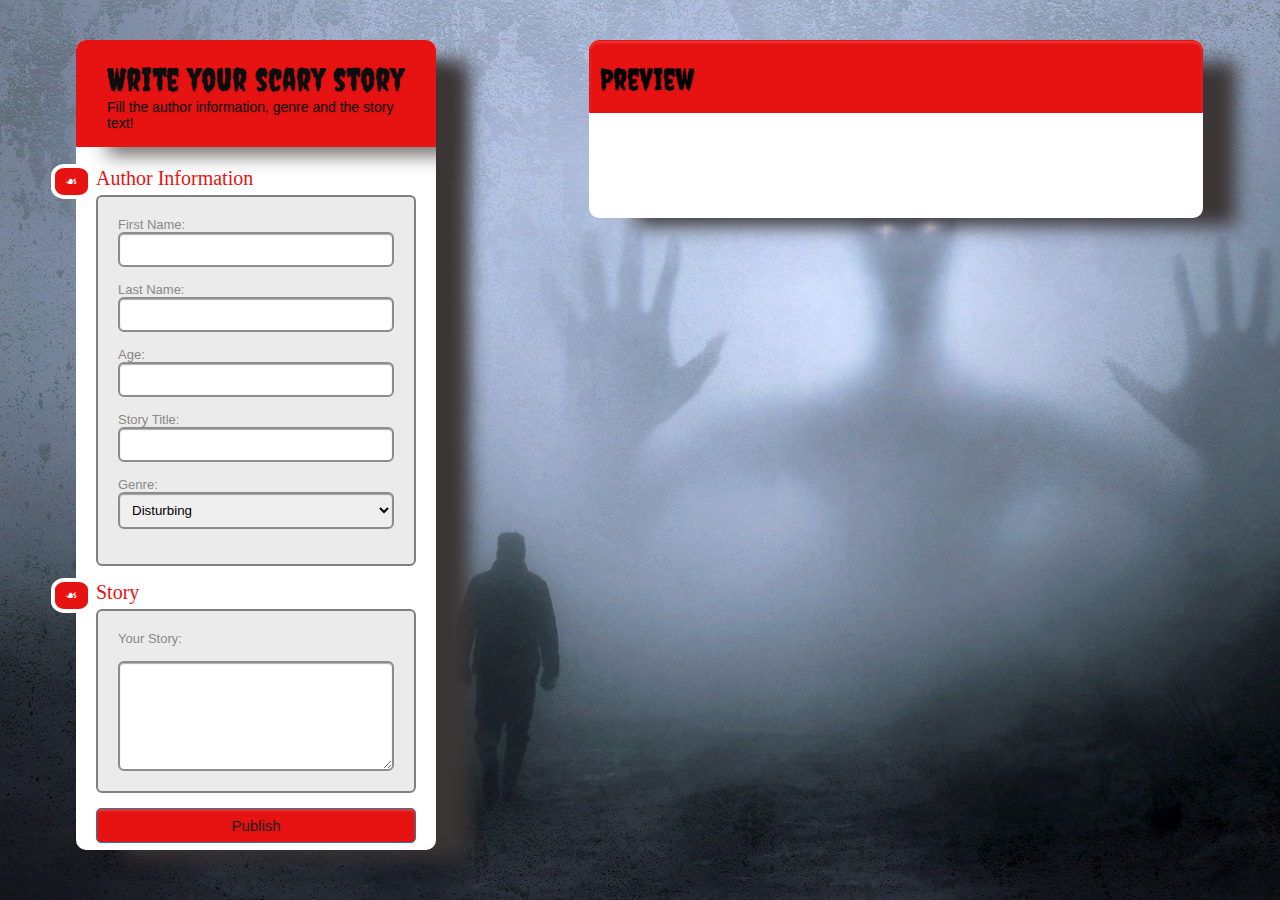
<file: Exam Preparation I/02.Scary Story/index.html>
<!DOCTYPE html>
<html lang="en">

<head>
    <meta charset="UTF-8"/>
    <meta http-equiv="X-UA-Compatible" content="IE=edge"/>
    <meta name="viewport" content="width=device-width, initial-scale=1.0"/>
    <link rel="stylesheet" href="./style/css/styles.css"/>
    <link rel="preconnect" href="https://fonts.googleapis.com">
    <link rel="preconnect" href="https://fonts.gstatic.com" crossorigin>
    <link href="https://fonts.googleapis.com/css2?family=Creepster&display=swap" rel="stylesheet">

    <title>Scary Stories</title>
</head>

<body class="body">
<div id="main">
    <div class="form-wrapper">
        <h1>
            Write your scary story
            <span>Fill the author information, genre and the story text!</span>
        </h1>
        <form>
            <div class="section"><span>&#9753;</span>Author Information</div>
            <div class="inner-wrap">
                <label>First Name: <input type="text" id="first-name" name="field1"/></label>
                <label>Last Name: <input type="text" id="last-name" name="field2"/></label>
                <label>Age: <input type="number" id="age" name="field3"/></label>
                <label>Story Title:
                    <input type="text" id="story-title" name="field5"/>
                </label>
                <label>Genre:
                    <select name="field4" id="genre">
                        <option value="Disturbing">Disturbing</option>
                        <option value="Psychological">Psychological</option>
                        <option value="Killer">Killer</option>
                        <option value="Monsters">Monsters</option>
                        <option value="Paranormal">Paranormal</option>
                    </select>
                </label>

            </div>

            <div class="section"><span>&#9753;</span>Story</div>
            <div class="inner-wrap">
                <label for="story">Your Story:</label>
                <textarea id="story" name="story" rows="6" cols="50"></textarea>
            </div>
            <div class="button-section">
                <input type="button" id="form-btn" value="Publish"/>
            </div>
        </form>
    </div>
    <div id="side-wrapper">
        <ul id="preview-list">
            <h3>Preview</h3>
        </ul>
    </div>
</div>
<script src="app.js"></script>
</body>

</html>
</file>
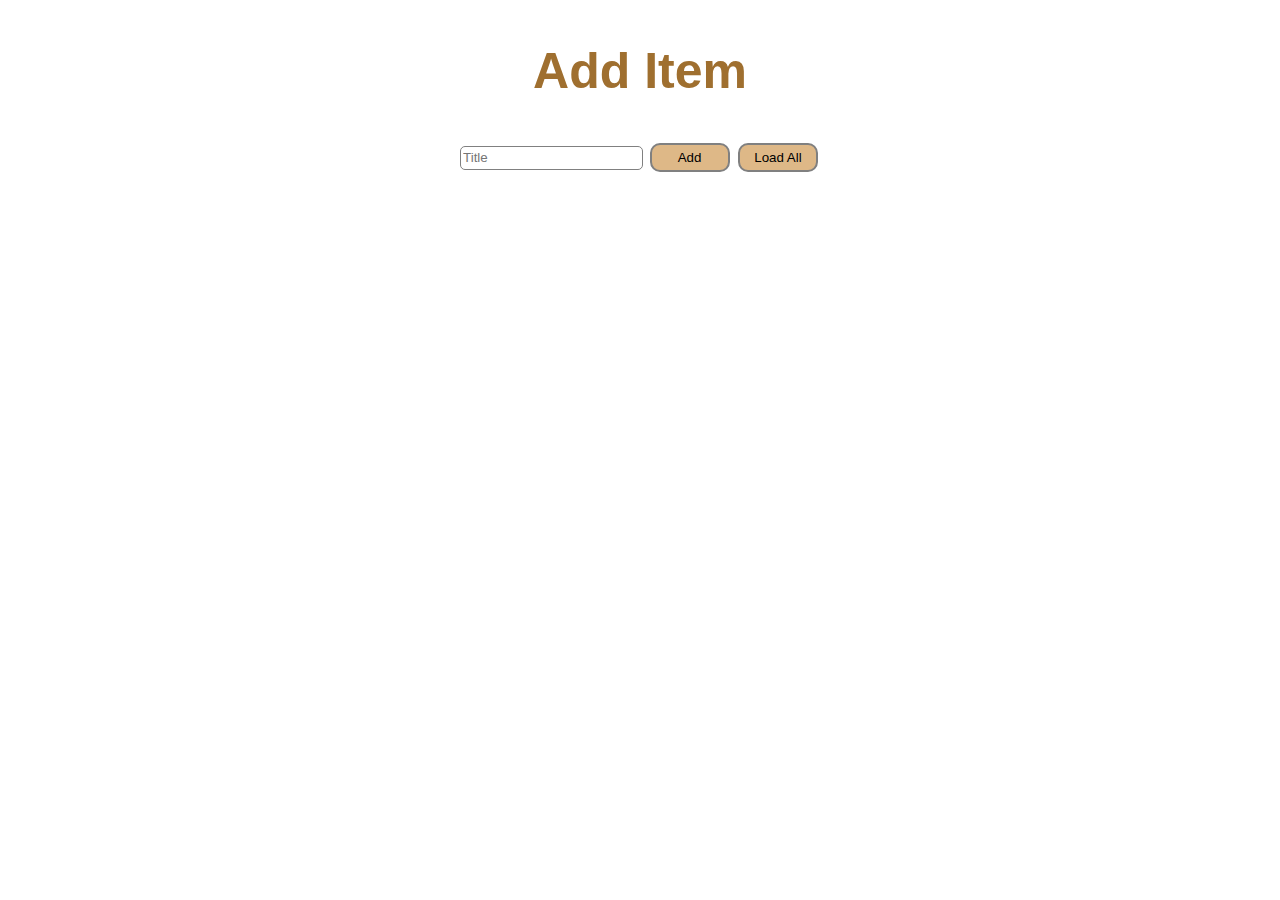
<file: Exam Preparation I/03.Todo List/index.html>
<!DOCTYPE html>
<html lang="en">
<head>
  <meta charset="UTF-8">
  <meta http-equiv="X-UA-Compatible" content="IE=edge">
  <meta name="viewport" content="width=device-width, initial-scale=1.0">
  <title>CRUD Todo</title>
  <link rel="stylesheet" href="./style.css">
</head>
<body>
  <div id="root">
    <form method="POST">
      <h2>Add Item</h2>
      <input  type="text" name="title" id="title" placeholder="Title" />
      <button id="add-button" type="submit">Add</button>
      <button id="load-button" type="submit">Load All</button>
    </form>

    <ul id="todo-list">  
    </ul>

  </div>
  <script src="./solve.js"></script> 
</body>
</html>
</file>
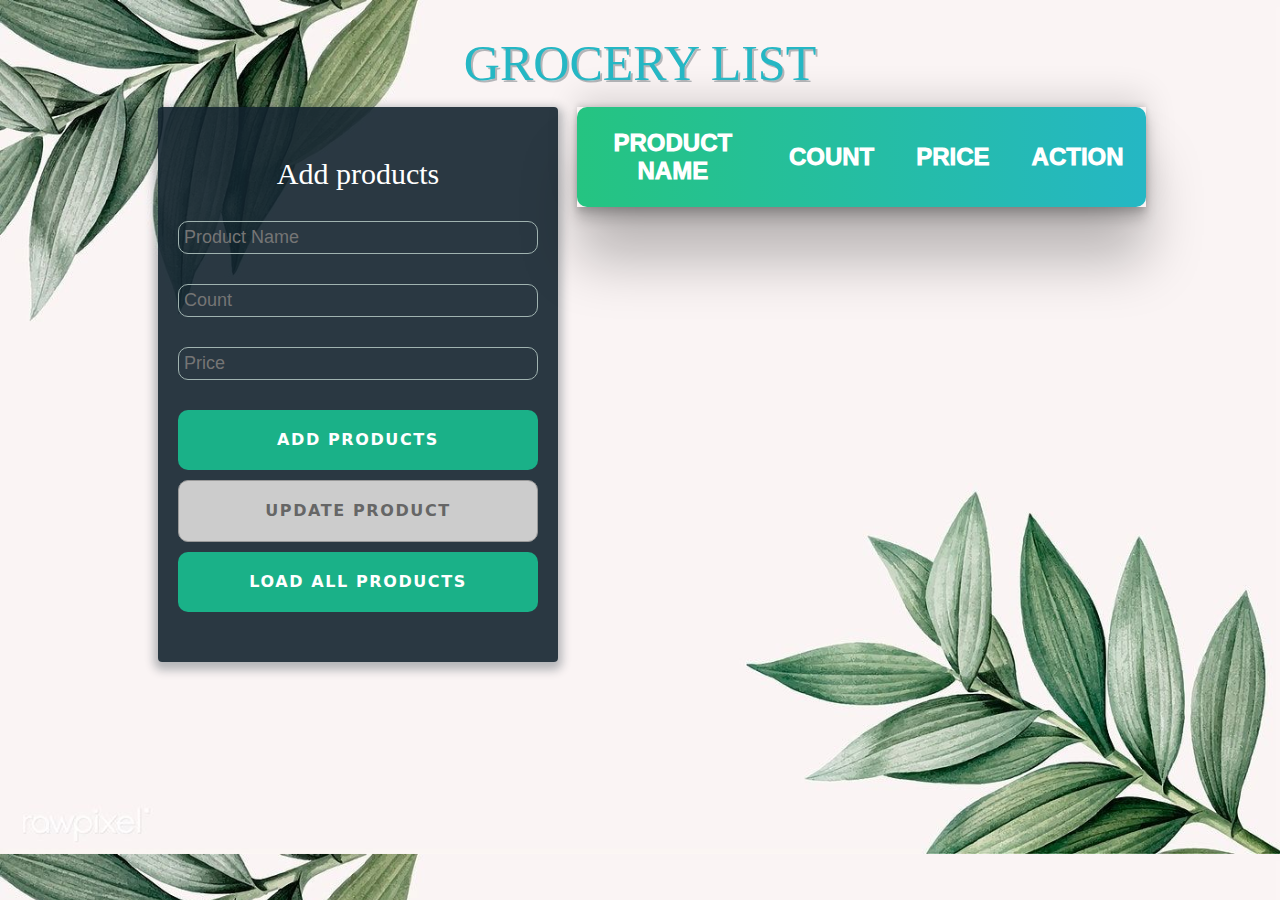
<file: Exam Preparation II/03.Grocery-List/index.html>
<!DOCTYPE html>
<html lang="en">

<head>
    <meta charset="UTF-8">
    <link rel="stylesheet" href="style.css">
    <title>Grocery Shop</title>
</head>

<body>
    <h1>Grocery List</h1>

    <section id="addForm">
        <div class="form">
            <div id="signup">
                <h2>Add products</h2>
                <form class="list">
                    <div class="product">
                        <label></label>
                        <input id="product" type="text" placeholder="Product Name">
                    </div>
                    <div class="count">
                        <label></label>
                        <input id="count" type="number" placeholder="Count">
                    </div>
                    <div class="price">
                        <label></label>
                        <input id="price" type="number" placeholder="Price">
                    </div>
                    <button id="add-product" type="submit" class="button button-block" type="button">Add Products</button>
                    <button id="update-product" class="button button-block" type="button" disabled >Update Product</button>
                    <button id="load-product" class="button button-block">Load All Products</button>
                </form>
            </div>
    </section>

    <section id="table">
        <div class="tbl-header">
            <table>
                <thead>
                    <tr>
                        <th>Product Name</th>
                        <th>Count</th>
                        <th>Price</th>
                        <th>Action</th>
                    </tr>
                </thead>
            </table>
        </div>

        <div class="tbl-content">
            <table>
                <tbody id="tbody">
                    <!-- <tr>
                        <td class="name">Milk</td>
                        <td class="count-product">4</td>
                        <td class="product-price">2</td>
                        <td class="btn"><button class="update">Update</button> <button class="delete">Delete</button></td>
                    </tr> -->
                </tbody>
            </table>
        </div>
    </section>

    <script src="app.js"></script>
</body>

</html>
</file>
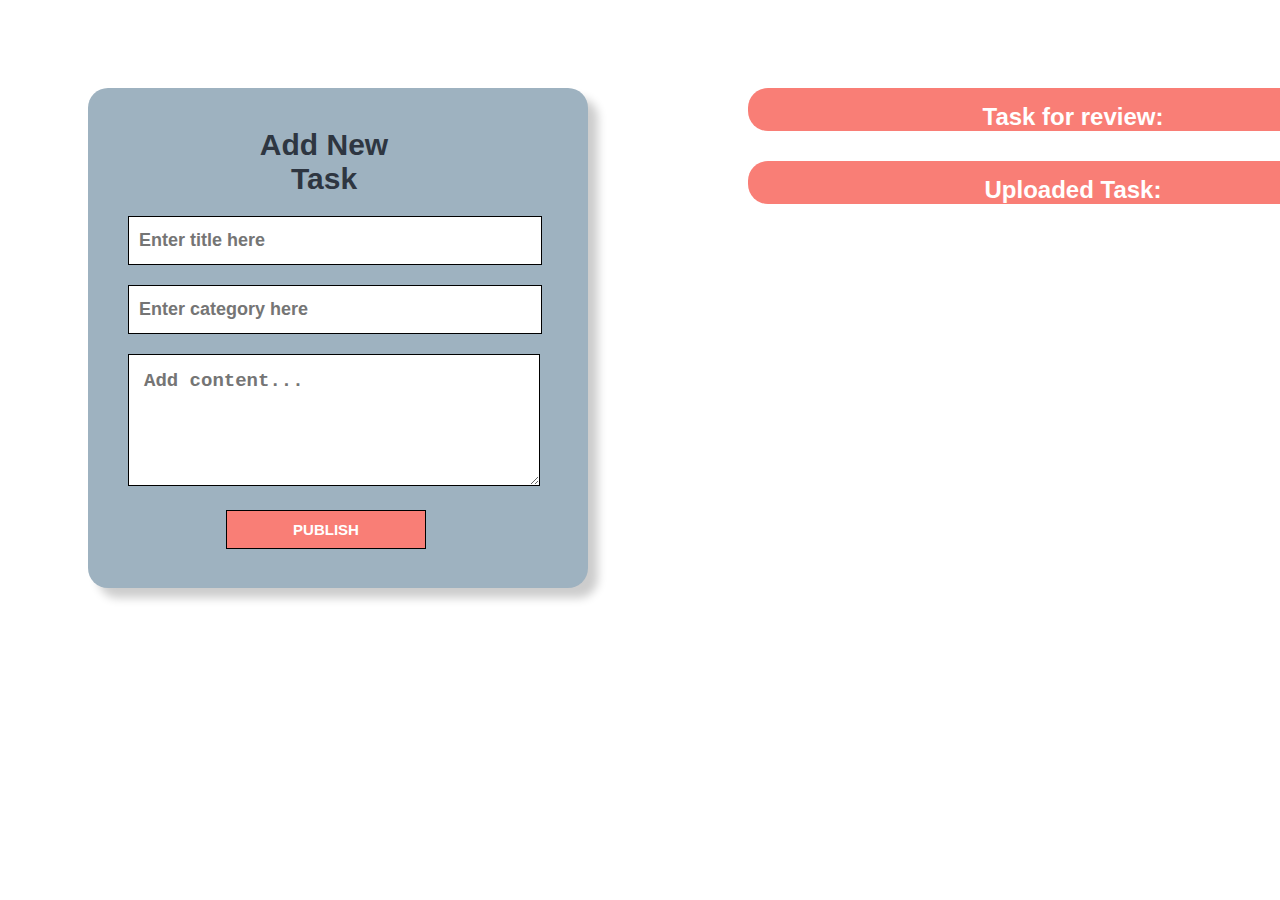
<file: Exam Retake 20 April 2023/02. Post Task/index.html>
<!DOCTYPE html>
<html lang="en">

<head>
  <meta charset="UTF-8" />
  <meta http-equiv="X-UA-Compatible" content="IE=edge" />
  <meta name="viewport" content="width=device-width, initial-scale=1.0" />
  <link rel="stylesheet" href="./css/styles.css" />
  <title>Task Posts</title>
</head>

<body>

  <body>
    <div id="main-container">
      <div id="left-container">

        <div id="newPost" class="container">

          <form class="newPostContent">
            <h1>Add New Task</h1>
            <input type="text" placeholder="Enter title here" id="task-title" />

            <input type="text" placeholder="Enter category here" id="task-category" />

            <textarea placeholder="Add content..." id="task-content"></textarea>

            <button type="button" id="publish-btn">Publish</button>
          </form>
        </div>
      </div>

      <div id="middle-container">

        <div id="relatedPosts" class="container">

          <div class="bar title-bar">
            <h2>Task for review:</h2>
          </div>


          <ul id="review-list">

          </ul>

        </div>
        <div id="published-container">
          <div class="container">
            <div class="bar title-bar">
              <h2>Uploaded Task:</h2>
            </div>

            <ul id="published-list">

            </ul>
          </div>
        </div>
        <script src="./app.js"></script>
  </body>

</html>
</file>
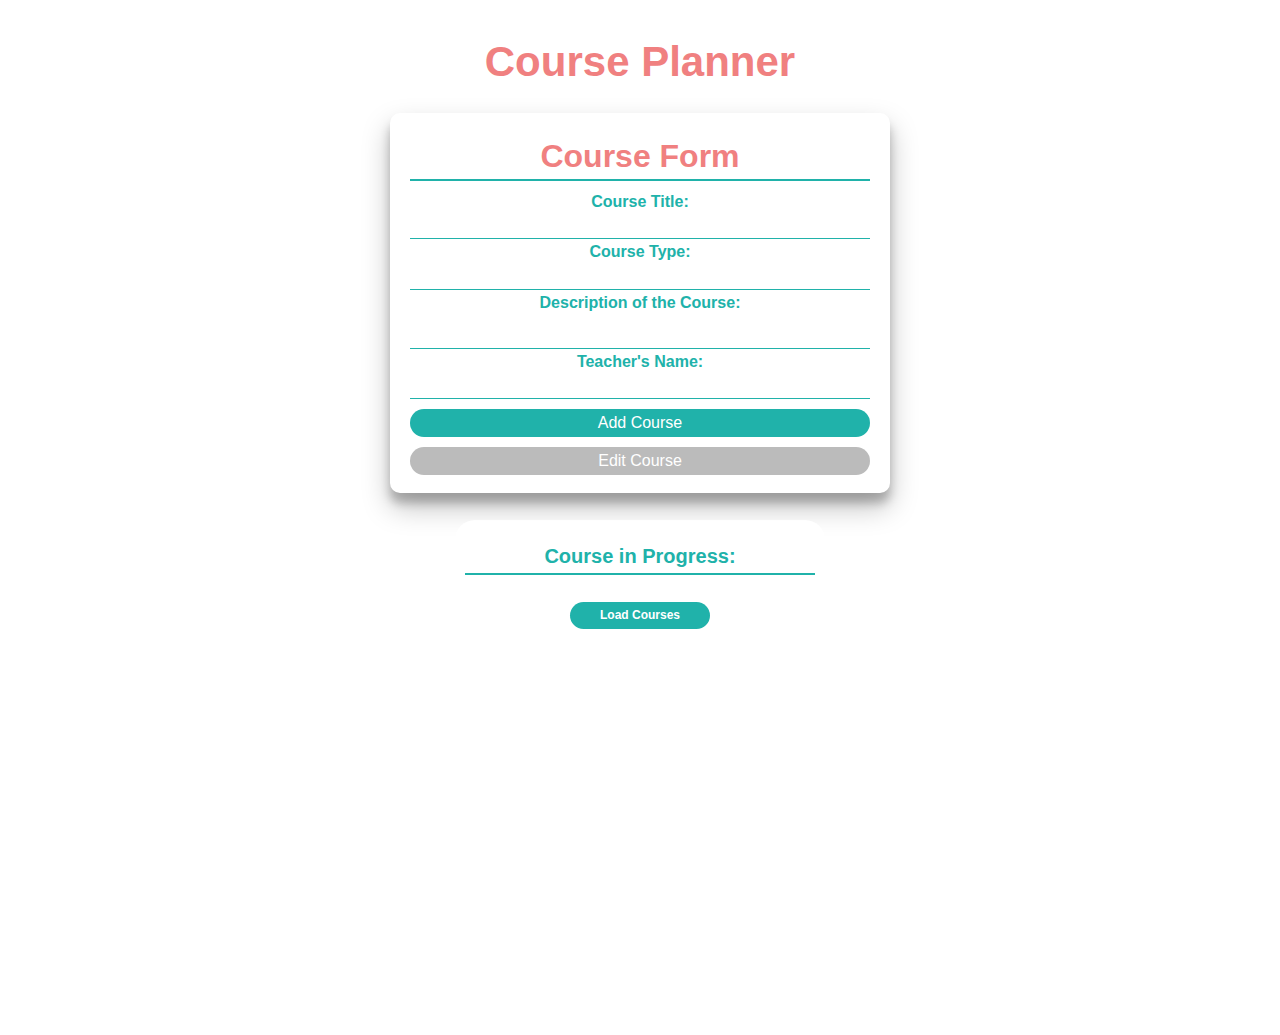
<file: Exam Retake 20 April 2023/03. Course Planner/index.html>
<!DOCTYPE html>
<html lang="en">

<head>
    <meta charset="UTF-8">
    <meta http-equiv="X-UA-Compatible" content="IE=edge">
    <meta name="viewport" content="width=device-width, initial-scale=1.0">
    <title>Course Planner</title>
    <link rel="stylesheet" href="./style/css/style.css">
</head>

<body>
    <main>

        <h1>Course Planner</h1>
        <section id="main-container">
            <div id="form">
                <h1>Course Form</h1>
                <form action="#">
                    <label for="course-name">Course Title:</label>
                    <input type="text" id="course-name" name="course-name">

                    <label for="course-type">Course Type:</label>
                    <input type="text" id="course-type" name="course-type">

                    <label for="description">Description of the Course:</label>
                    <textarea id="description" cols="20"></textarea>

                    <label for="teacher-name">Teacher's Name:</label>
                    <input type="text" id="teacher-name" name="teacher-name">

                    <button id="add-course">Add Course</button>
                    <button id="edit-course" disabled>Edit Course</button>
                </form>
            </div>
        </section>

        <div id="wrapper">

            <section id="progress-course">
                <h2>Course in Progress:</h2>
                <button id="load-course">Load Courses</button>
                <div id="list">
                    <!-- <div class="container">
                        <h2>JS Back-End</h2>
                        <h3>John Brown</h3>
                        <h3>Long</h3>
                        <h4>JS Back-end responsible for managing the interchange of data between the server
                            and the users</h4>
                        <button class="edit-btn">Edit Course</button>
                        <button class="finish-btn">Finish Course</button>
                    </div> -->
                </div>

            </section>
        </div>

    </main>
    <script src="app.js"></script>
</body>

</html>
</file>
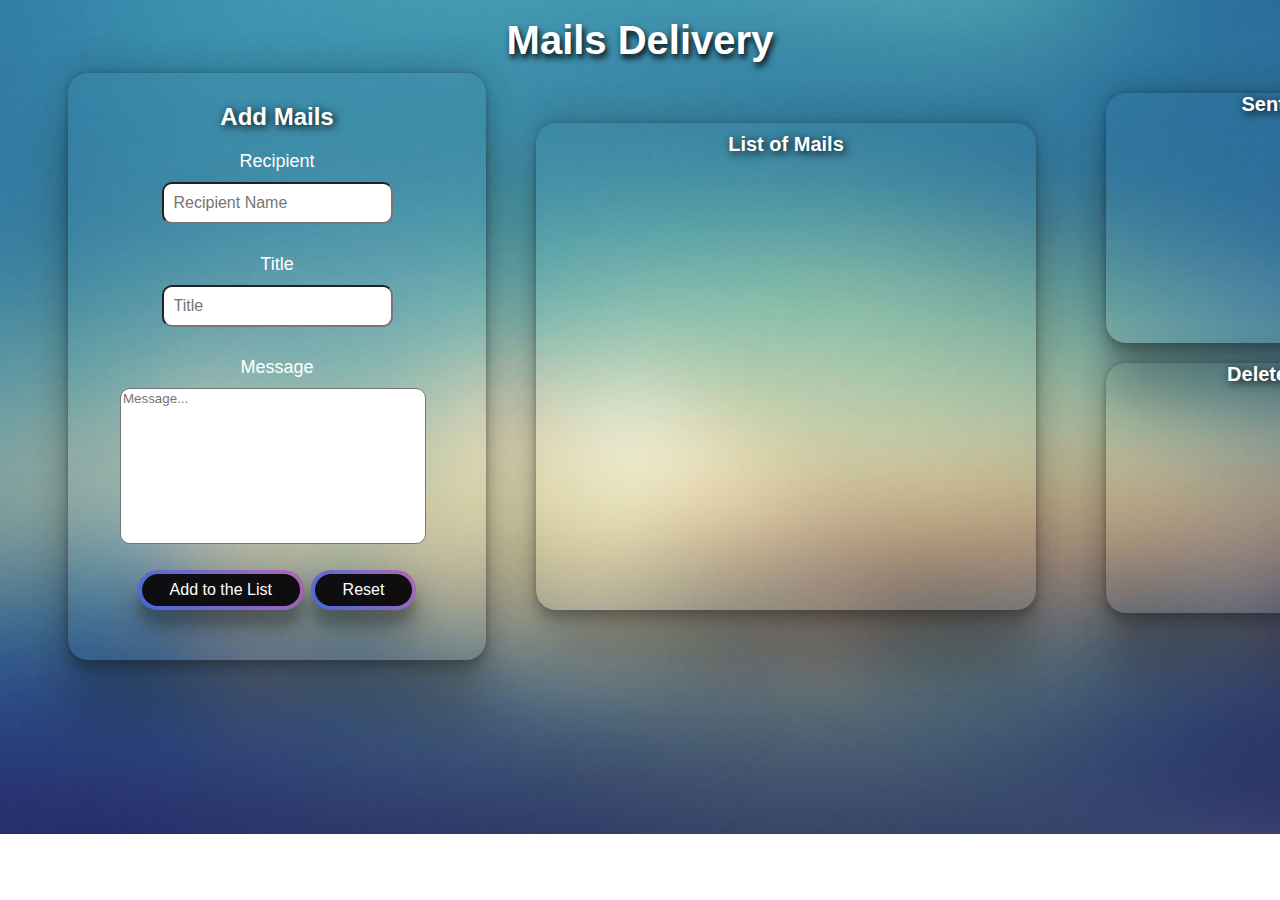
<file: JS Advanced Exams (DOM)/JS Advanced Exam - 13 March 2022/index.html>
<!DOCTYPE html>
<html lang="en">

<head>
    <meta charset="UTF-8">
    <link rel="stylesheet" href="styles.css">
    <title>Mails Delivery</title>
</head>

<body>
    <h1>Mails Delivery</h1>
    <section class="message">
        <div class="addMails">
            <h2 class="add">Add Mails</h2>
            <form>
                <label>Recipient</label>
                <input id="recipientName" type="text" placeholder="Recipient Name" />
                <label>Title</label>
                <input id="title" type="text" placeholder="Title" />
                <label>Message</label>
                <textarea id="message" placeholder="Message..."></textarea>
                <div class="action">
                    <button type="submit" id="add">Add to the List</button>
                    <button type="submit" id="reset">Reset</button>
                </div>
            </form>
        </div>

        <div class="list-mails">
            <h2 class="list">List of Mails</h2>
            <ul id="list">
                <!-- <li>
                    <h4>Title: For Work</h4>
                    <h4>Recipient Name: John@abv.bg</h4>
                    <span>Lorem ipsum dolor sit amet consectetur adipisicing elit. Rem ut recusandae deserunt, debitis perspiciatis praesentium facilis, suscipit adipisci provident, tempora repellat ratione voluptate sit vel animi totam. Quia, qui enim.</span>
                    <div id="list-action">
                        <button type="submit" id="send">Send</button>
                        <button type="submit" id="delete">Delete</button>
                    </div>
                </li> -->
            </ul>
        </div>
        <article>
            <div class="sent-mails">
                <h2 class="sent">Sent Mails</h2>
                <ul class="sent-list">
                    <!-- <li>
                        <span>To: John@abv.bg</span>
                        <span>Title: For Work</span>
                        <div class="btn">
                            <button type="submit" class="delete">Delete</button>
                        </div>
                    </li> -->
                </ul>
            </div>

            <div class="trash">
                <h2 class="delete">Deleted Mails</h2>
                <ul class="delete-list">
                    <!-- <li>
                        <span>To: John@abv.bg</span>
                        <span>Title: For Work</span>
                    </li> -->
                </ul>
            </div>
        </article>
    </section>
    <script src="mails-delivery.js"></script>
</body>

</html>
</file>
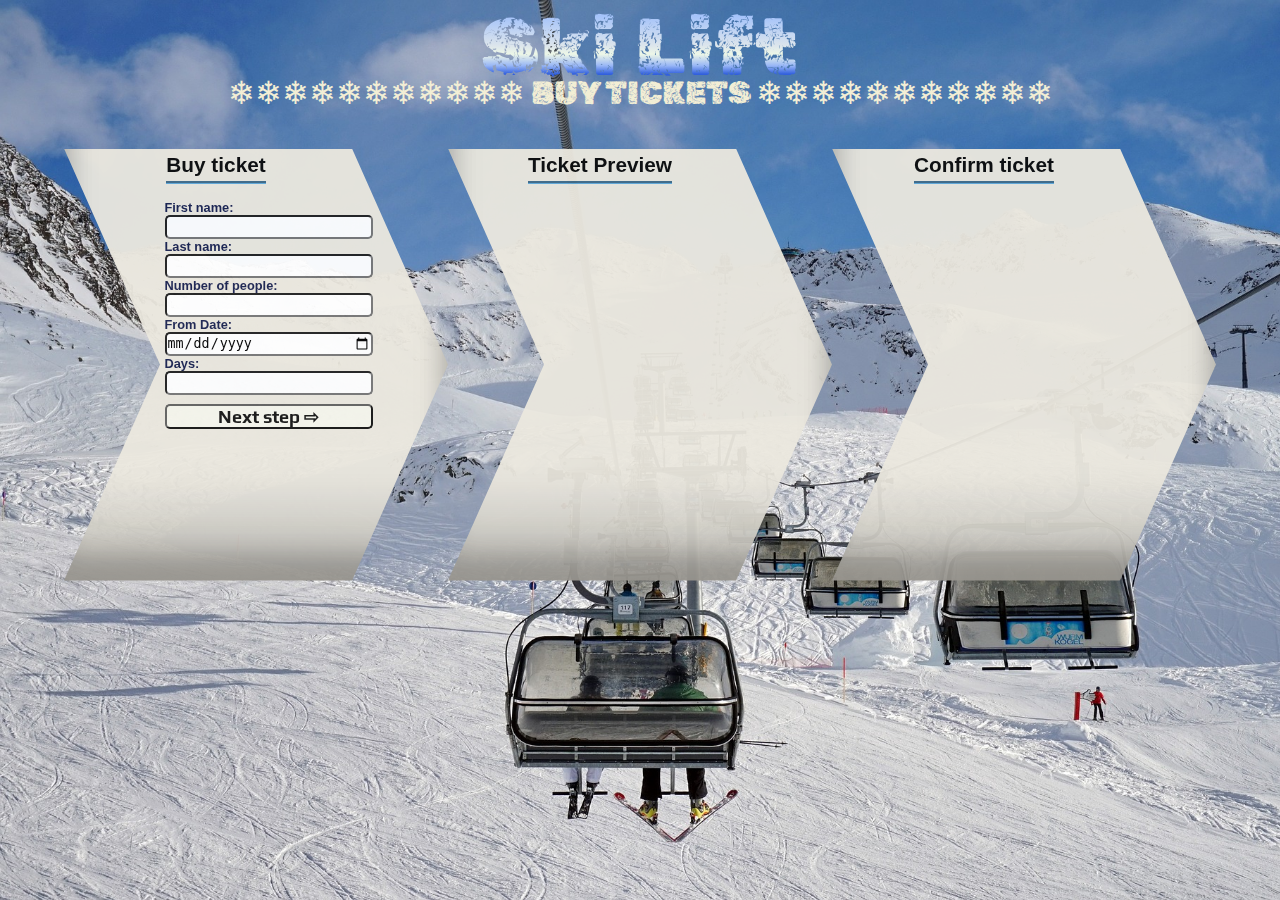
<file: JS Advanced Exams (DOM)/JS Advanced Exam - 18 February 2023/index.html>
<!DOCTYPE html>
<html lang="en">

<head>
    <meta charset="UTF-8">
    <meta http-equiv="X-UA-Compatible" content="IE=edge">
    <link rel="stylesheet" href="./static/css/style.css">
    <title>Ski lift</title>
</head>

<body id="body">
    <div id="main">
    <section id="welcome">
        <h1>Ski Lift</h1>
        <div class="home-container">
            <div class="info">
                <h1>
                <span>&#10052;&#10052;&#10052;&#10052;&#10052;&#10052;&#10052;&#10052;&#10052;&#10052;&#10052;</span> 
                    Buy tickets
                <span>&#10052;&#10052;&#10052;&#10052;&#10052;&#10052;&#10052;&#10052;&#10052;&#10052;&#10052;</span>
                 </h1>
            </div>
        </div>
    </section>

    <div id="wrapper">

        <section id="append-ticket">
            <div class="first-container"> 
                             
                <h1>Buy ticket</h1>
                
                <div class="container-text">
                    <form action="">
                        <label for="first-name">First name:</label>
                        <input type="text" id="first-name" name="first-name">

                        <label for="last-name">Last name:</label>
                        <input type="text" id="last-name" name="last-name">                     

                            <label for="people-count">Number of people:</label>
                            <input type="number" id="people-count" name="people-count" >

                            <label for="from-date">From Date:</label>
                            <input type="date" id="from-date" name="from-date">

                            <label for="people-count">Days:</label>
                            <input type="number" id="days-count" name="days-count" >
                            
                        <button id="next-btn" type="submit">Next step &#x21e8;</button>
                    </form>
                    

                </div>
            </div>
        </section>

        <section id="info-ticket">
            <div class="ticket-info-container">
                <div class="first-container"> 
                <h1>Ticket Preview</h1>
                <ul class="ticket-info-list">
                </ul>
            </div>
            </div>
        </section>

        <section id="confirm-ticket-section">
            <div class="confirm-container">
                <div class="first-container"> 
                <h1>Confirm ticket</h1>
                <ul class="confirm-ticket">
                </ul>
            </div>
            </div>
        </section>
   </div>
   
</div>
<div class="snowflakes" aria-hidden="true">
    <div class="snowflake">
    ❅
    </div>
    <div class="snowflake">
    ❅
    </div>
    <div class="snowflake">
    ❅
    </div>
    <div class="snowflake">
    ❆
    </div>
    <div class="snowflake">
    ❅
    </div>
    <div class="snowflake">
    ❅
    </div>
    <div class="snowflake">
      ❅
    </div>
    <div class="snowflake">
      ❅
    </div>
    <div class="snowflake">
      ❅
    </div>
    <div class="snowflake">
        ❅
    </div>
    <div class="snowflake">
      ❅
    </div>
    <div class="snowflake">
        ❅
    </div>
  </div>
    <script src="app.js"></script>
</body>

</html>
</file>
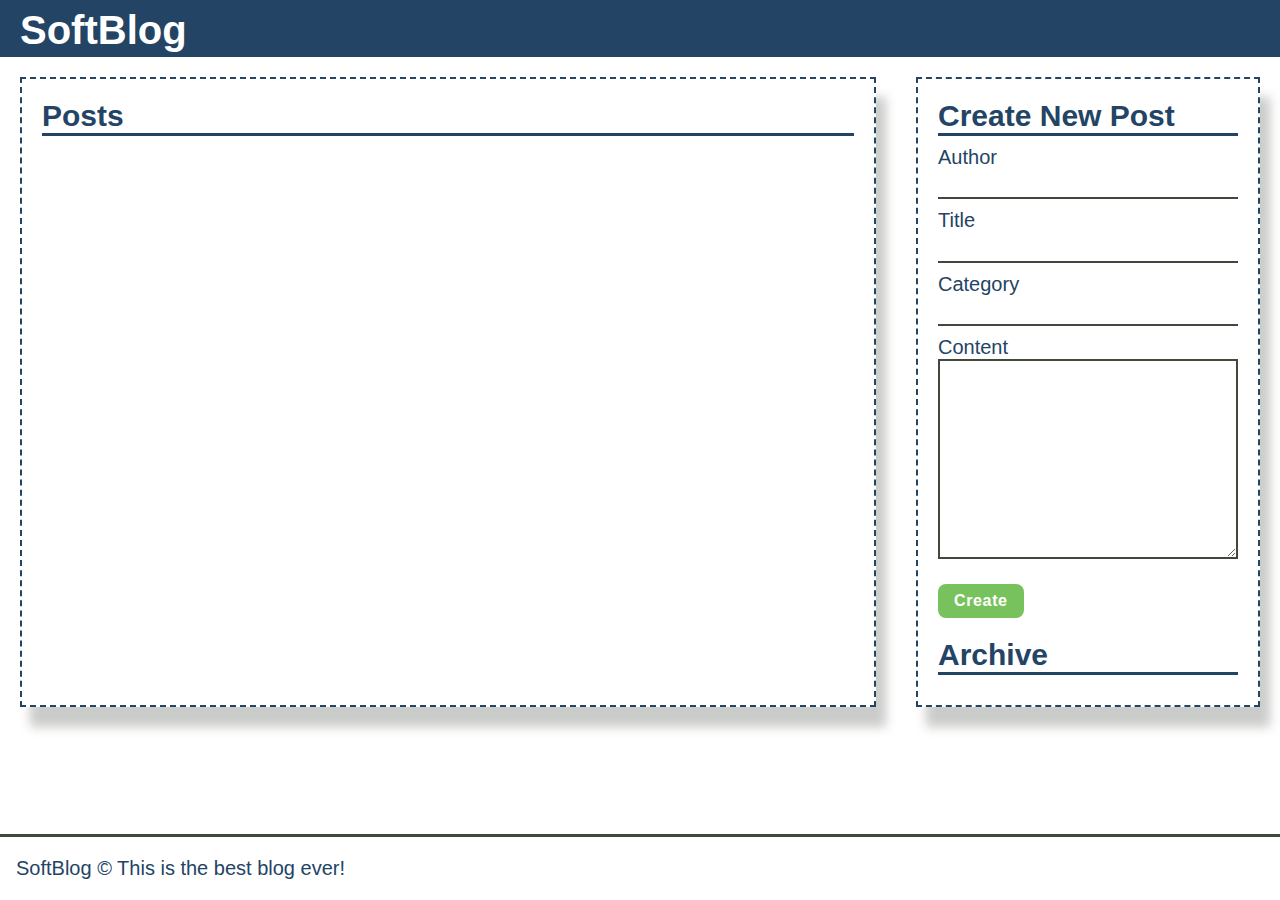
<file: JS Advanced Exams (DOM)/JS Advanced Exam - 20 February 2021/index.html>
<!DOCTYPE html>
<html lang="en">

<head>
  <meta charset="UTF-8">
  <meta name="viewport" content="width=device-width, initial-scale=1.0">
  <meta http-equiv="X-UA-Compatible" content="ie=edge">
  <link rel="stylesheet" href="./style.css">
  <title>Document</title>
</head>

<body>
  <div class="site">
    <header>
      <h1>SoftBlog</h1>
      <section>
      </section>
    </header>
    <div class="site-content">
      <main>
        <section>
          <h2>Posts</h2>
        </section>
      </main>
      <aside>
        <section>
          <h2>Create New Post</h2>
          <form>
            <p>
              <label for="creator">Author</label>
              <input type="text" id="creator">
            </p>
            <p>
              <label for="title">Title</label>
              <input type="text" id="title">
            </p>
            <p>
              <label for="category">Category</label>
              <input type="text" id="category">
            </p>
            <p>
              <label for="content">Content</label>
              <textarea name="content" id="content"></textarea>
            </p>
            <button class="btn create">Create</button>
          </form>
        </section>
        <section class="archive-section">
          <h2>Archive</h2>
          <ol></ol>
        </section>
      </aside>
    </div>
    <footer>
      <p>SoftBlog &copy; This is the best blog ever!</p>
    </footer>
  </div>
</body>
<script src="soft-blog.js"></script>
<script>
  document.onload = solve();
</script>

</html>
</file>
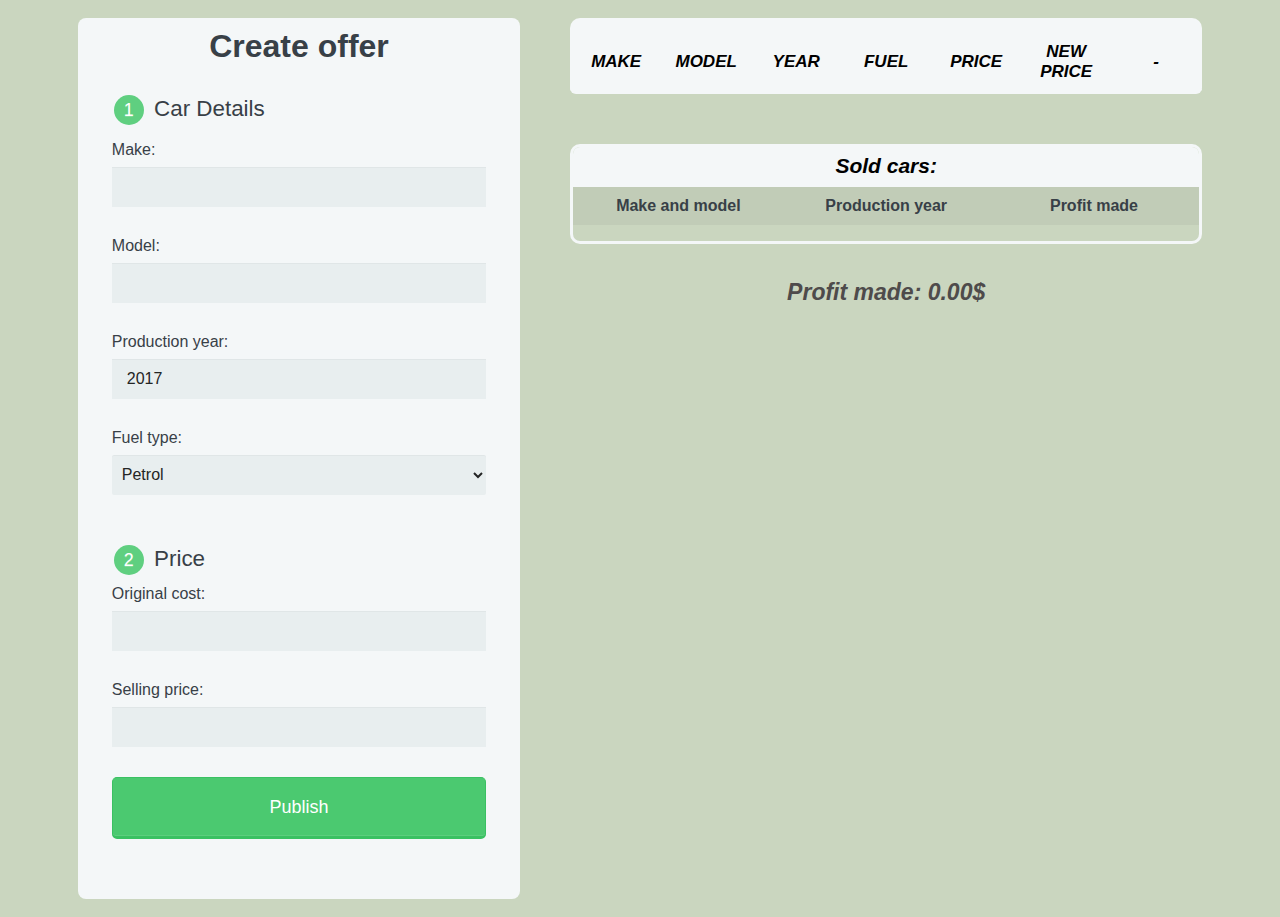
<file: JS Advanced Exams (DOM)/JS Advanced Exam - 25 Jun 2022/index.html>
<html>
  <head>
    <meta charset="utf-8" />
    <meta name="viewport" content="width=device-width, initial-scale=1.0" />
    <title>Online Car Magazine</title>
    <link rel="stylesheet" href="styles.css" />
  </head>
  <body>
    <div class="container">
      <div class="form-wrapper">
        <form>
          <h1>Create offer</h1>

          <fieldset>
            <legend><span class="number">1</span> Car Details</legend>

            <label for="make">Make:</label>
            <input type="text" id="make" name="make" />

            <label for="model">Model:</label>
            <input type="text" id="model" name="model" />

            <label for="year">Production year:</label>
            <input type="number" id="year" min="1990" max="2022" step="1" value="2017" />
            
            <label for="fuel">Fuel type:</label>
            <select id="fuel" name="fuel" >
              <option value="petrol">Petrol</option>
              <option value="diesel">Diesel</option>
              <option value="hybrid">Hybrid</option>
              <option value="electric">Electric</option>
            </select>
          
            <legend><span class="number">2</span> Price</legend>

            <label for="original-cost">Original cost:</label>
            <input type="number" id="original-cost" step="10" />

            <label for="selling-price">Selling price:</label>
            <input type="number" id="selling-price" step="10" />

          <button id="publish" type="submit">Publish</button>
        </form>
      </div>

      <div class="table-wrapper">
        <section>
            <div class="tbl-header">
              <table>
                <thead>
                  <tr>
                    <th>Make</th>
                    <th>Model</th>
                    <th>Year</th>
                    <th>Fuel</th>
                    <th>Price</th>
                    <th>New Price</th>
                    <th>-</th>
                  </tr>
                </thead>
              </table>
            </div>
            <div class="tbl-content">
              <table>
                <tbody id="table-body">
                    
                </tbody>
              </table>
            </div>
          </section>

          <section id="sold-wrapper">
            
              <div id="title-bar">
                Sold cars:
              </div>
              <div id="nav">
                <span>Make and model</span>
                    <span>Production year</span>
                    <span>Profit made</span>
              </div>
            <ul id="cars-list">
              
            </ul>
          </section>
          <p>Profit made: <strong id="profit">0.00</strong>$</p>
</div>
    </div>
    <script src="./car_dealer.js"></script>
  </body>
</html>
</file>
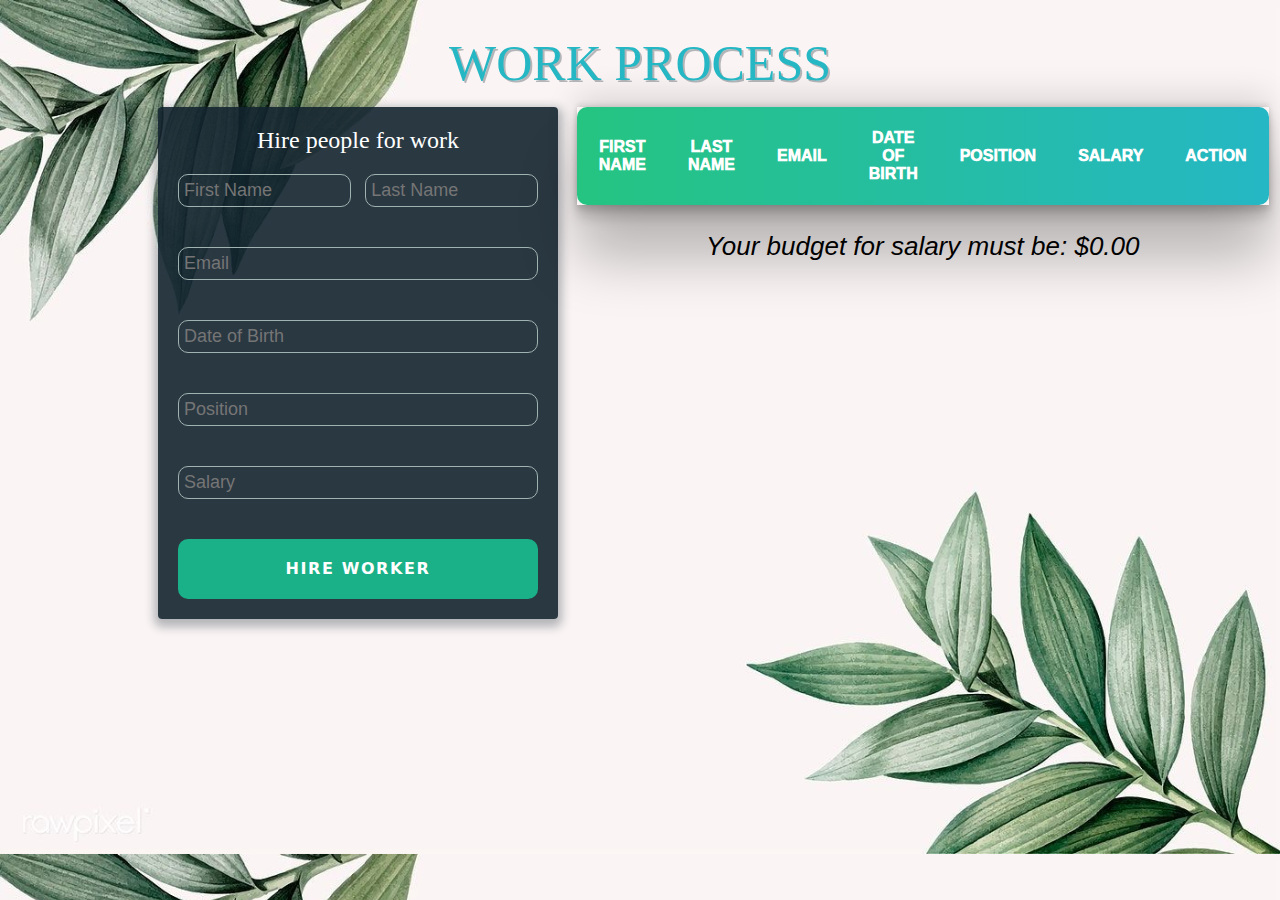
<file: JS Advanced Exams (DOM)/Js Advanced Final Exam - 19 February 2022/index.html>
<!DOCTYPE html>
<html lang="en">

<head>
    <meta charset="UTF-8">
    <link rel="stylesheet" href="./style.css">
    <title>Work Process</title>
</head>

<body>
    <h1>Work Process</h1>

    <section id="hireForm">
        <div class="form">
            <div id="signup">
                <h2>Hire people for work</h2>
                <form>
                    <div class="top-row">
                        <div class="fname">
                            <label></label>
                            <input id="fname" type="text" placeholder="First Name">
                        </div>
                        <div class="lname">
                            <label></label>
                            <input id="lname" type="text" placeholder="Last Name">
                        </div>
                    </div>
                    <div class="email">
                        <label></label>
                        <input id="email" type="email" placeholder="Email">
                    </div>
                    <div class="birth">
                        <label></label>
                        <input id="birth" type="text" placeholder="Date of Birth">
                    </div>
                    <div class="position">
                        <label></label>
                        <input id="position" type="text" placeholder="Position">
                    </div>
                    <div class="salary">
                        <label></label>
                        <input id="salary" type="number" placeholder="Salary">
                    </div>
                    <button id="add-worker" type="submit" class="button button-block">Hire Worker</button>
                </form>
            </div>
    </section>

    <section id="table">
        <div class="tbl-header">
            <table>
                <thead>
                    <tr>
                        <th>First Name</th>
                        <th>Last Name</th>
                        <th>Email</th>
                        <th>Date of Birth</th>
                        <th>Position</th>
                        <th>Salary</th>
                        <th>Action</th>
                    </tr>
                </thead>
            </table>
        </div>

        <div class="tbl-content">
            <table>
                <tbody id="tbody">
                    
                </tbody>
            </table>
        </div>
        <p id='message'>Your budget for salary must be: $<span id="sum">0.00</span></p>
    </section>

    <script src="work-process.js"></script>
</body>

</html>
</file>
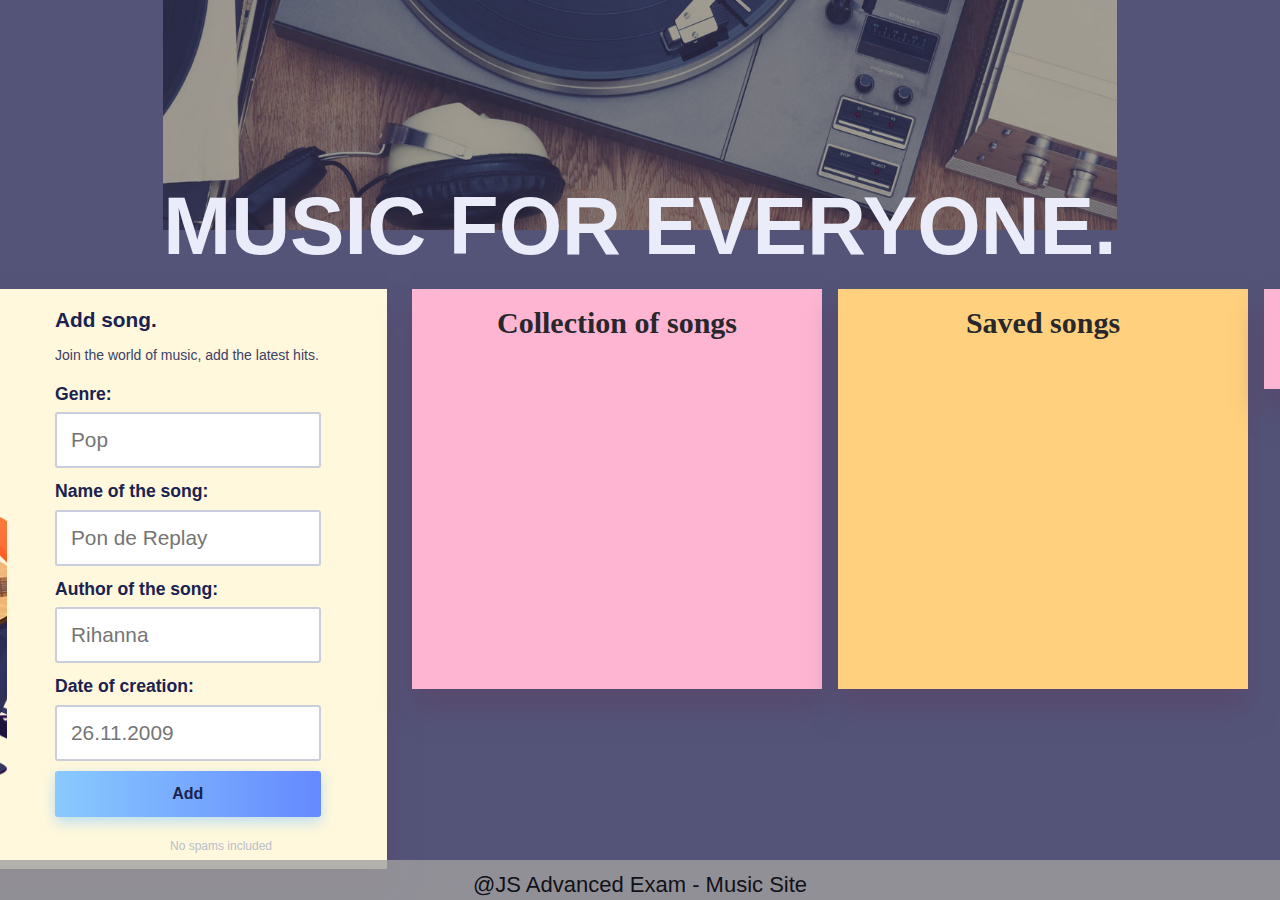
<file: JS Advanced Exams (DOM)/JS Advanced Final Exam - 23 October 2021/index.html>
<!DOCTYPE html>
<html lang="en">

<head>
    <meta charset="UTF-8">
    <meta http-equiv="X-UA-Compatible" content="IE=edge">
    <link rel="stylesheet" href="./static/css/style.css">
    <title>Music Site</title>
</head>

<body>

    <section id="welcome" class="background-image">
        <div class="home-container">
            <div class="info">
                <h1>Music for everyone.</h1>
            </div>
        </div>
    </section>

    <div id="wrapper">

        <section id="append-song">
            <div class="first-container">
                <img src="./static/img/hero-bg.png.png" alt="image">

                <div class="container-text">
                    <h2>Add song.</h2>
                    <p>Join the world of music, add the latest hits.</p>

                    <form action="">
                        <label for="genre">Genre:</label>
                        <input type="text" id="genre" name="genre" placeholder="Pop">

                        <label for="name">Name of the song:</label>
                        <input type="text" id="name" name="name" placeholder="Pon de Replay">

                        <label for="author">Author of the song:</label>
                        <input type="text" id="author" name="author" placeholder="Rihanna">

                        <label for="date">Date of creation:</label>
                        <input type="text" id="date" name="date" placeholder="26.11.2009">

                        <button id="add-btn" type="submit">Add</button>
                    </form>
                    <span>No spams included</span>

                </div>
            </div>
        </section>

        <section id="all-hits">
            <div class="all-hits-container">
                <h1>Collection of songs</h1>

            </div>
        </section>

        <section id="saved-hits">
            <div class="saved-container">
                <h1>Saved songs</h1>

            </div>
        </section>

        <section id="total-likes">
            <div class="likes">
                <p>Total Likes: 0</p>
                <img src="./static/img/like-btn.jpg" alt="image-like">
            </div>
        </section>

    </div>

    <footer>@JS Advanced Exam - Music Site </footer>
    <script src="misc-store.js"></script>
</body>

</html>
</file>
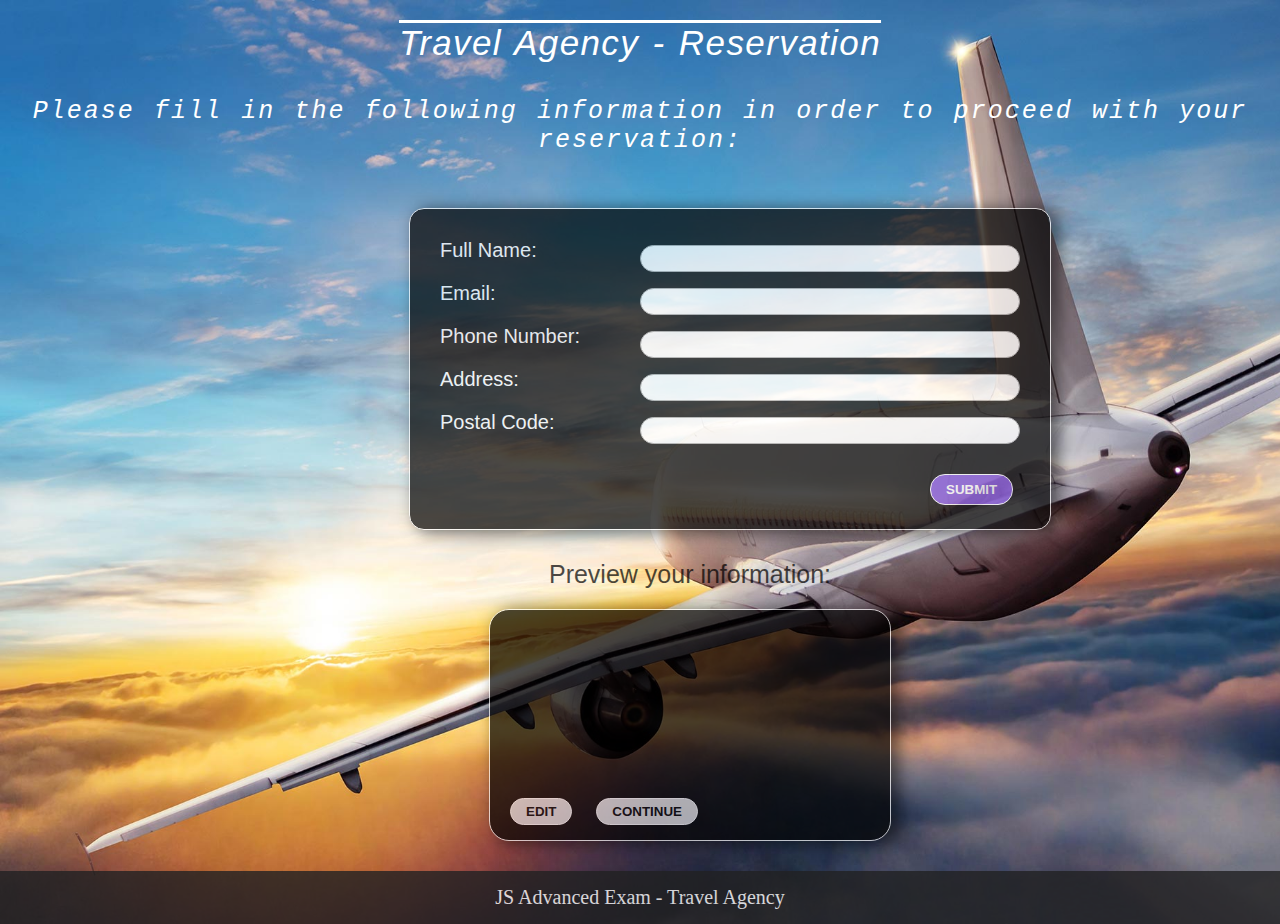
<file: JS Advanced Exams (DOM)/JS Advanced Final Exam - 27 June 2021/index.html>
<!DOCTYPE html>
<html lang="en">

<head>
    <meta charset="UTF-8">
    <link rel="stylesheet" href="./style.css">
    <title>Travel Agency</title>
</head>

<body>
<div id="block">
    <h1>Travel Agency - Reservation</h1>
    <h4>Please fill in the following information in order to proceed with your reservation:</h4>
    <div id="form">
        <div>
            <label>Full Name:</label>
            <input type="text" id="fname">
        </div>
        <div>
            <label>Email:</label>
            <input type="email" id="email">
        </div>
        <div>
            <label>Phone Number:</label>
            <input type="number" id="phone">
        </div>
        <div>
            <label>Address:</label>
            <input type="text" id="address">
        </div>
        <div>
            <label>Postal Code:</label>
            <input type="number" id="code">
        </div>
        <input type="button" id="submitBTN" value="Submit">
    </div>

    <div id="information">
        <label>Preview your information:</label>
        <div class="preview">
            <ul id="infoPreview"></ul>
            <div class="actions">
                <input type="button" id="editBTN" value="Edit" disabled>
                <input type="button" id="continueBTN" value="Continue" disabled>
            </div>
        </div>
    </div>
    <footer>JS Advanced Exam - Travel Agency </footer>
</div>
<script src="travel-agency.js"></script>
</body>
</file>
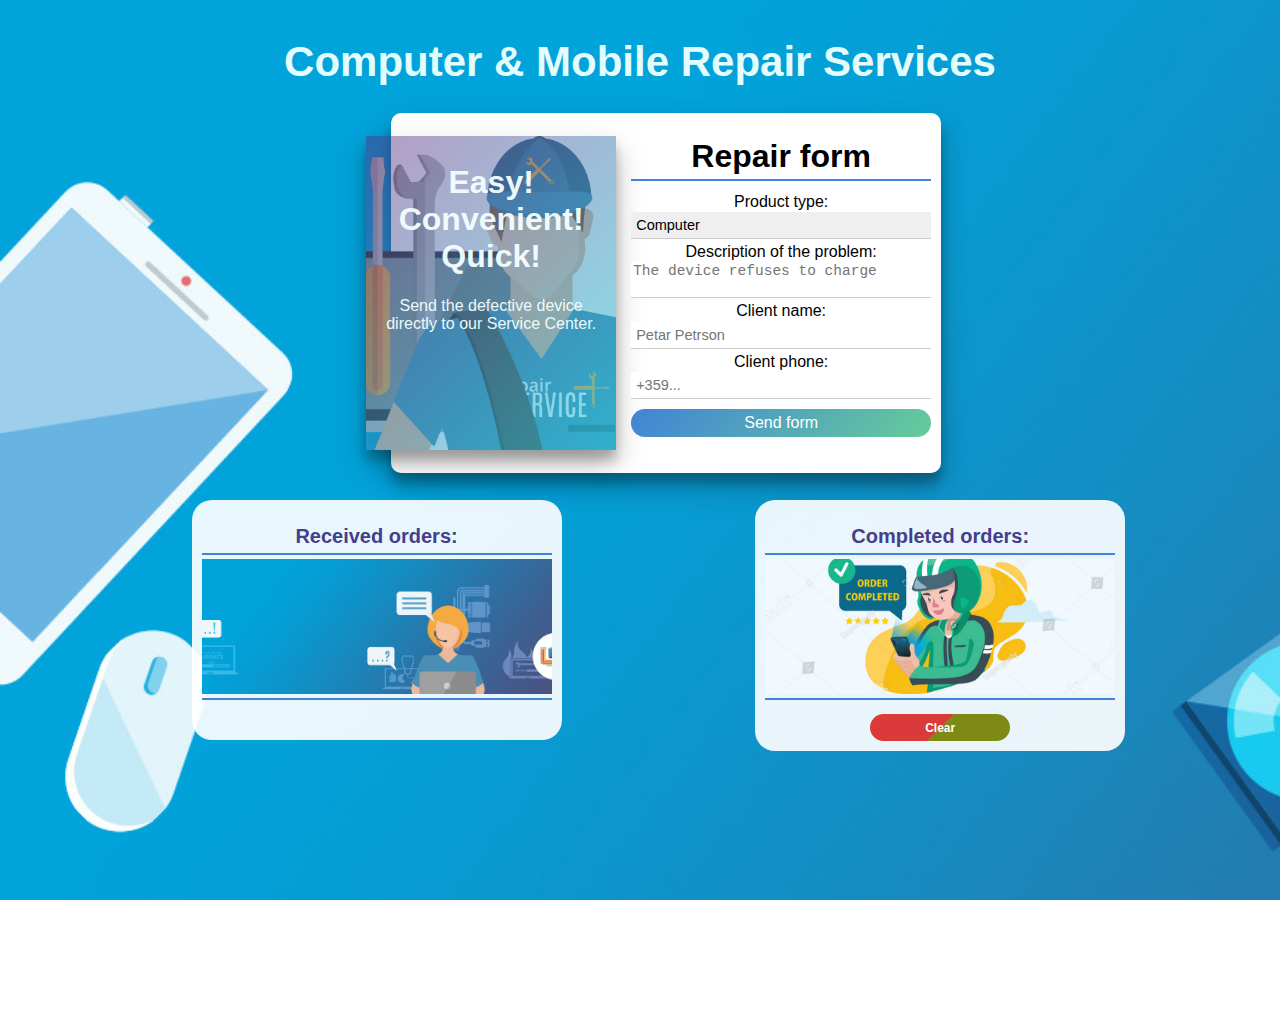
<file: JS Advanced Exams (DOM)/Js Advanced Final Retake Exam - 10 December 2021/index.html>
<!DOCTYPE html>
<html lang="en">

<head>
    <meta charset="UTF-8">
    <meta http-equiv="X-UA-Compatible" content="IE=edge">
    <meta name="viewport" content="width=device-width, initial-scale=1.0">
    <title>Services</title>
    <link rel="stylesheet" href="./style/css/style.css">
</head>

<body>
    <main>

        <h1>Computer & Mobile Repair Services</h1>
        <section id="main-container">

            <div id="left">
                <div id="head">
                    <h1>Easy! Convenient! Quick!</h1>
                    <p>Send the defective device directly to our Service Center.</p>
                </div>
            </div>

            <div id="right">
                <h1>Repair form </h1>
                <form action="#">
                    <label for="type-product">Product type:</label>
                    <select id="type-product" name="type-product">
                        <option value="Computer">Computer</option>
                        <option value="Phone">Phone</option>
                    </select>

                    <label for="description">Description of the problem:</label>
                    <textarea id="description" cols="20" placeholder="The device refuses to charge"></textarea>

                    <label for="client-name">Client name:</label>
                    <input type="text" id="client-name" name="client-name" placeholder="Petar Petrson">

                    <label for="client-phone">Client phone:</label>
                    <input type="text" id="client-phone" name="client-phone" placeholder="+359...">

                    <button type="submit">Send form</button>
                </form>
            </div>
        </section>

        <div id="wrapper">

            <section id="received-orders">
                <h2>Received orders:</h2>
                <img src="./style/img/slider_2.jpg">

            </section>


            <section id="completed-orders">
                <h2>Completed orders:</h2>
                <img src="./style/img/completed-order.png">
                <button class="clear-btn">Clear</button>

            </section>

        </div>

    </main>
    <script src="service.js"></script>
</body>

</html>
</file>
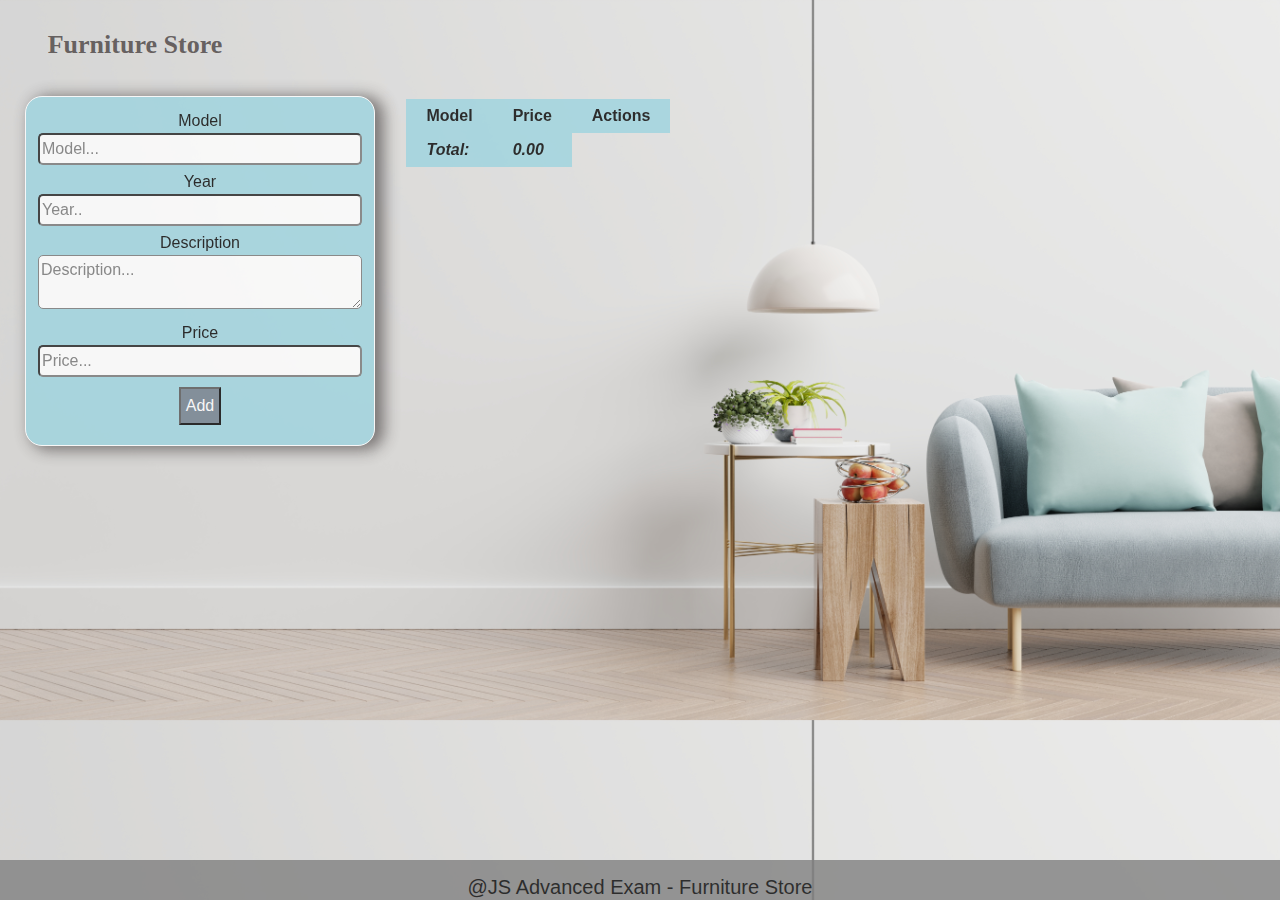
<file: JS Advanced Exams (DOM)/JS Advanced Final Retake Exam - 12 August 2021/index.html>
<!DOCTYPE html>
<html lang="en">

<head>
    <meta charset="UTF-8">
    <meta http-equiv="X-UA-Compatible" content="IE=edge">

    <meta name="viewport" content="width=device-width, initial-scale=1.0">
    <link rel="stylesheet" href="./style.css">
    <title>Furniture store</title>
</head>

<body>
    <main>
        <div class="store">
            <h1 class="title">Furniture Store</h1>

            <form>
                <label>Model</label><br>
                <input type="text" id="model" name="model" placeholder="Model...">

                <label>Year</label><br>
                <input type="number" id="year" name="year" placeholder="Year..">

                <label>Description</label><br>
                <textarea id="description" placeholder="Description..."></textarea>

                <label>Price</label><br>
                <input type="number" id="price" name="price" placeholder="Price...">
                <button id="add">Add</button>
            </form>

            <table id="information">
                <thead>
                    <tr>
                        <th class="type">Model</th>
                        <th class="price">Price</th>
                        <th>Actions</th>
                    </tr>
                </thead>
                <tbody id="furniture-list">
                    
                </tbody>
                <tfoot>
                    <tr>
                        <td>Total:</td>
                        <td class="total-price">0.00</td>
                    </tr>
                </tfoot>
            </table>
        </div>
    </main>
    <footer>@JS Advanced Exam - Furniture Store </footer>
    <script src="furniture-store.js"></script>
</body>

</html>
</file>
<file: Exam Preparation I/02.Scary Story/style/css/styles.css>
body {
  background-image: url("../images/fantasyStories.jpg");
  background-repeat: no-repeat;
  background-size: cover;
  background-attachment: fixed;
  margin: 0;
}

.form-wrapper {
  width: 25%;
  padding: 20px;
  margin: 40px auto;
  background: #fff;
  border-radius: 10px;
  max-height: 770px;
  box-shadow: 40px 15px 19px -7px rgba(59, 53, 53, 1);
  -webkit-box-shadow: 40px 15px 19px -7px rgba(59, 53, 53, 1);
  -moz-box-shadow: 40px 15px 19px -7px rgba(59, 53, 53, 1);

}

.form-wrapper .inner-wrap {
  padding: 20px;
  background: #ecebeb;
  border-radius: 6px;
  margin-bottom: 15px;
  border: 2px solid gray;
}

.form-wrapper h1 {
  background: #e71313;
  padding: 20px 30px 15px 30px;
  margin: -20px -20px 20px -20px;
  border-radius: 10px 10px 0 0;

  color: rgb(14, 13, 13);
  text-shadow: 1px 1px 3px rgba(0, 0, 0, 0.12);
  font-family: 'Creepster', cursive;
  font-weight: 100;
  box-shadow: 24px 15px 19px -7px rgba(59, 53, 53, 0.74);
  -webkit-box-shadow: 24px 15px 19px -7px rgba(59, 53, 53, 0.74);
  -moz-box-shadow: 24px 15px 19px -7px rgba(59, 53, 53, 0.74);
  border: 1px solid#e71313;
}

.form-wrapper h1>span {
  display: block;
  margin-top: 1px;
  font: 14px Arial, Helvetica, sans-serif;
}

.form-wrapper label {
  display: block;
  font: 13px Arial, Helvetica, sans-serif;
  color: #888;
  margin-bottom: 15px;
}

#form-btn {
  font-family: 'Franklin Gothic Medium', 'Arial Narrow', Arial, sans-serif;
}

#form-btn:disabled {
  background-color: gray;
  color: white;
}

.form-wrapper input,
.form-wrapper textarea,
.form-wrapper select {
  display: block;
  box-sizing: border-box;
  width: 100%;
  padding: 8px;
  border-radius: 6px;

  border: 2px solid rgb(142, 139, 139);
  box-shadow: inset 0px 1px 1px rgba(0, 0, 0, 0.33);
}

.form-wrapper .section {
  font: normal 20px "Bitter", serif;
  color: #e71313;
  margin-bottom: 5px;
}

.form-wrapper .section span {
  background: #e71313;
  padding: 5px 10px 5px 10px;
  position: absolute;
  border-radius: 33%;

  border: 4px solid #fff;
  font-size: 14px;
  margin-left: -45px;
  color: #fff;
  margin-top: -3px;
}

.form-wrapper input[type="button"],
.form-wrapper input[type="submit"] {
  background: #e71313;
  padding: 8px 20px 8px 20px;
  border-radius: 5px;
  color: rgb(33, 31, 31);
  text-shadow: 1px 1px 3px rgba(0, 0, 0, 0.12);
  font-family: 'Franklin Gothic Medium', 'Arial Narrow', Arial, sans-serif;
  box-shadow: inset 0px 2px 2px 0px rgba(255, 255, 255, 0.17);
  border: 1px solid #257c9e;
  font-size: 15px;
}

.form-wrapper input[type="button"]:hover,
.form-wrapper input[type="submit"]:hover {
  background: #e71313;
  box-shadow: inset 0px 2px 2px 0px rgba(255, 255, 255, 0.28);
}

.form-wrapper .p {
  float: right;
  width: 250px;
  font: 12px Arial, Helvetica, sans-serif;
  color: #4d4d4d;
  margin-top: 10px;
  text-align: right;
}

#main {
  display: flex;
  justify-content: center;
  flex-wrap: wrap;
}

#side-wrapper {
  width: 60%;
  display: block;
  align-items: center;
}

#preview-list {
  margin: auto;
  margin-top: 40px;
  min-height: 20%;
  width: 80%;
  background-color: white;
  box-shadow: 40px 15px 19px -7px rgba(59, 53, 53, 1);
  -webkit-box-shadow: 40px 15px 19px -7px rgba(59, 53, 53, 1);
  -moz-box-shadow: 40px 15px 19px -7px rgba(59, 53, 53, 1);
  border-radius: 0 0 10px 10px;
  border-radius: 10px;
}

#preview-list h3 {
  background: #e71313;
  padding: 20px 10px 15px 10px;
  border-radius: 10px 10px 0 0;
  color: rgb(0, 0, 0);
  text-shadow: 1px 1px 3px rgba(0, 0, 0, 0.12);
  font-family: 'Creepster', cursive;
  font-size: 30px;
  font-weight: 100;
  box-shadow: inset 0px 2px 2px 0px rgba(255, 255, 255, 0.17);
  border: 1px solid #e71313;
}

.edit-btn,
.save-btn,
.delete-btn {
  background: #e71313;
  padding: 10px 50px;
  border-radius: 5px;
  color: rgb(0, 0, 0);
  text-shadow: 1px 1px 3px rgba(0, 0, 0, 0.12);
  font-family: 'Franklin Gothic Medium', 'Arial Narrow', Arial, sans-serif;
  box-shadow: inset 0px 2px 2px 0px rgba(255, 255, 255, 0.17);
  border: 1px solid #000000;
  font-size: 15px;
  margin: 10px 0px 0px 50px;
}

.edit-btn:hover,
.save-btn:hover,
.delete-btn:hover {
  background: #ffffff;
  box-shadow: inset 0px 2px 2px 0px rgba(255, 255, 255, 0.28);
}

#preview-list {
  list-style-type: none;
  padding: 0;
  min-width: 60%;
}

.story-info {
  font-size: 20px;
  padding: 5px;
}

.story-info h4 {
  font-size: 35px;
  margin: 10px 0 10px 0;
  color: #e71313;
  font-family: 'Franklin Gothic Medium', 'Arial Narrow', Arial, sans-serif;
}

.story-info p {
  font-size: 22px;
  margin: 5px;
  color: #888;

}

.story-info p:last-child {
  border-top: 1px solid black;
  font-size: 20px;
}

article {
  border: 2px solid black;
  padding: 15px;
  border-radius: 10px;
}

#main>h1 {
  text-align: center;
  margin-top: 25%;
  font-size: 6rem;
  font-family: 'Creepster', cursive;
  color: #e71313;
  background-color: #000000;
  padding: 10px;
  opacity: 0.7;
}
</file>
<file: Exam Preparation I/03.Todo List/style.css>
#root {
    text-align: center;
    
}
li {
    list-style-type: none;
}

form {
    font-family: sans-serif
}
button {
    cursor: pointer;
    background-color:burlywood;
    border: 2px solid grey;
    padding: 5px;
    border-radius: 10px;
    width: 80px;
    padding: 5px;
    margin: 2px;
}
button:hover {
    background-color: chocolate;
    transition: 0.3s;
    
}
input {
    border: 1px solid grey;
    border-radius: 5px;
    height: 20px;
    
}
span {
    font-size: 20px;
    font-weight: 600;
}
h2{
    font-family: sans-serif;
    font-size: 50px;
    color: rgb(159, 111, 47);
}
</file>
<file: Exam Preparation II/03.Grocery-List/style.css>
body {
  background-image: url("images/background.jpg");
  background-size: cover;
}

*,
*:before,
*:after {
  box-sizing: border-box;
}

h1 {
  font-size: 50px;
  color: #25b7c4;
  text-transform: uppercase;
  font-weight: 400;
  text-align: center;
  margin-bottom: 15px;
  text-shadow: 2px 2px rgba(19, 35, 47, 0.3);
}

section {
  float: left;
  display: inline-table;
  width: 45%;
}

.form {
  background: rgba(19, 35, 47, 0.9);
  padding: 20px;
  max-width: 400px;
  margin-left: 150px;
  border-radius: 4px;
  box-shadow: 0 4px 10px 4px rgba(19, 35, 47, 0.3);
}

.form div {
  margin-top: 30px;
  margin-bottom: 30px;
}

.tab-group {
  list-style: none;
  padding: 0;
  margin: 0 0 20px 0;
}

h2 {
  text-align: center;
  color: #ffffff;
  font-weight: 100;
  margin: 0 0 20px;
  font-size: 30px;
}

label {
  position: absolute;
  transform: translateY(6px);
  left: 13px;
  color: rgba(255, 255, 255, 0.5);
  font-size: 18px;
}

input,
textarea {
  font-size: 18px;
  display: block;
  width: 100%;
  height: 100%;
  padding: 5px;
  background: none;
  background-image: none;
  border: 1px solid #a0b3b0;
  color: #ffffff;
  border-radius: 10px;
}

input::-webkit-outer-spin-button,
input::-webkit-inner-spin-button {
  -webkit-appearance: none;
  margin: 0;
}

input:focus,
textarea:focus {
  outline: 0;
  border-color: #1ab188;
}

.product,
.count,
.price {
  position: relative;
  margin-bottom: 40px;
}

.top-row:after {
  content: "";
  display: table;
  clear: both;
}

.top-row > div {
  float: left;
  width: 48%;
  margin-right: 4%;
}

.top-row > div:last-child {
  margin: 0;
}

.button {
  border-radius: 10px;
  padding: 10px 0;
  font-size: 16px;
  font-weight: 600;
  text-transform: uppercase;
  letter-spacing: 0.1em;
  background: #1ab188;
  color: #ffffff;
}

button:disabled,
button[disabled]{
  border: 1px solid #999999;
  background-color: #cccccc;
  color: #666666;
}

.button-block {
  display: block;
  width: 100%;
}

table {
  width: 100%;
}

.tbl-header {
  box-shadow: rgba(0, 0, 0, 0.25) 0px 54px 55px,
    rgba(0, 0, 0, 0.12) 0px -12px 30px, rgba(0, 0, 0, 0.12) 0px 4px 6px,
    rgba(0, 0, 0, 0.17) 0px 12px 13px, rgba(0, 0, 0, 0.09) 0px -3px 5px;
}

.tbl-content {
  height: auto;
  overflow-x: auto;
  margin-top: 0px;
  box-shadow: rgba(0, 0, 0, 0.35) 0px 5px 15px;
}

th {
  padding: 20px;
  text-align: center;
  font-weight: 1000;
  font-size: 24px;
  color: #fff;
  text-transform: uppercase;
}

td {
  padding: 20px;
  padding-left: 90px;
  text-align: center;
  vertical-align: middle;
  font-weight: 300;
  font-size: 30px;
  color: #fff;
  border-bottom: solid 1px rgba(255, 255, 255, 0.1);
}

@import url(https://fonts.googleapis.com/css?family=Roboto:400,500,300,700);
table {
  background: -webkit-linear-gradient(left, #25c481, #25b7c4);
  background: linear-gradient(to right, #25c481, #25b7c4);
  font-family: "Roboto", sans-serif;
  border-radius: 10px;
}

::-webkit-scrollbar {
  width: 6px;
}

::-webkit-scrollbar-track {
  box-shadow: inset 0 0 6px rgba(0, 0, 0, 0.3);
}

::-webkit-scrollbar-thumb {
  box-shadow: inset 0 0 6px rgba(0, 0, 0, 0.3);
}

button {
  background: linear-gradient(to bottom right, #ef4765, #ff9a5a);
  border: 0;
  border-radius: 12px;
  color: #ffffff;
  cursor: pointer;
  display: inline-block;
  font-family: -apple-system, system-ui, "Segoe UI", Roboto, Helvetica, Arial,
    sans-serif;
  font-size: 14px;
  font-weight: 500;
  line-height: 2.5;
  outline: transparent;
  padding: 0 1rem;
  text-align: center;
  text-decoration: none;
  transition: box-shadow 0.2s ease-in-out;
  user-select: none;
  -webkit-user-select: none;
  touch-action: manipulation;
  white-space: nowrap;
  margin-top: 10px;
}

button:hover {
  box-shadow: 0 0 0.25rem rgba(0, 0, 0, 0.5),
    -0.125rem -0.125rem 1rem rgba(239, 71, 101, 0.5),
    0.125rem 0.125rem 1rem rgba(255, 154, 90, 0.5);
}

p {
  font-family: "Franklin Gothic Medium", "Arial Narrow", Arial, sans-serif;
  font-size: 26px;
  text-align: center;
  font-weight: 500;
  font-style: italic;
}
</file>
<file: Exam Retake 20 April 2023/02. Post Task/css/styles.css>
body {
  background: linear-gradient(#e6e6e6, #bbbbbb);
  background-position: 0% 70%;
  background-image: url("https://img.rawpixel.com/s3fs-private/rawpixel_images/website_content/v1016-c-08_1-ksh6mza3.jpg?w=800&dpr=1&fit=default&crop=default&q=65&vib=3&con=3&usm=15&bg=F4F4F3&ixlib=js-2.2.1&s=f584d8501c27c5f649bc2cfce50705c0");
  background-repeat: no-repeat;
  background-size: cover;
  background-attachment: fixed;
  font-family: "Gill Sans", "Gill Sans MT", Calibri, "Trebuchet MS", sans-serif;
}

h1 {
  margin-left: 40%;
  font-size: 30px;
  text-align: center;
  font-weight: 900;
  color: #2e3641;
}

h2 {
  font-family: sans-serif;
  font-size: 24px;
  color: #ffffff;
  margin: 0;
  padding: 15px 0 0 20px;
}
h3 {
  font-family: sans-serif;
  font-size: 20px;
  text-align: center;
  color: #4e4c4c;
  margin: 0;
  padding: 50px;
}

h4 {
  margin-top: 0px;
  margin-bottom: 1px;
  color: #4e4c4c;
  font-size: large;
}

p {
  text-decoration: none;
  color: #9eb2c0;
  margin: 7px 7px 7px 0px;
}

textarea {
  border-color: #dae4eb;
  color: #dae4eb;
}

input[type="text"] {
  border: solid 1px black;
  margin: 20px 0 0 20px;
  padding-left: 10px;
}

.container {
  background-color: #ffffff;
  margin-bottom: 30px;
}

.bar {
  background-color: #f97e76;
  text-align: center;
  border-radius: 20px;
}

#publish-btn {
  display: inline-block;
  line-height: 35px;
  font-size: 15px;
  font-weight: bold;
  text-transform: uppercase;
  background: #f97e76;
  color: #ffffff;
  border: 1px solid black;
  text-align: center;
  outline: none;
  margin-left: 35%;
  width: 200px;
}

.action-btn {
  font-family: sans-serif;
  font-weight: bold;
  text-transform: uppercase;
  background: #f97e76;
  color: #ffffff;
  text-align: center;
  float: right;
  margin-right: 3px;
  margin-bottom: 3px;
  border: none;
  outline: none;
}

#clear-btn {
  display: block;
  font-family: sans-serif;
  font-weight: bold;
  text-transform: uppercase;
  background: #f97e76;
  color: #ffffff;
  text-align: center;
  margin: auto;
}

#main-container {
  width: 1350px;
  height: 200px;
  margin: 0 auto;
  padding: 80px;
}

#left-container {
  width: 70px;
  float: left;
}

#newPost {
  height: 500px;
  box-shadow: rgba(0, 0, 0, 0.2) 10px 10px 10px;
  width: 500px;
  border-radius: 20px;
  background-color: #9eb2c0;
}

.newPostContent {
  width: 280px;
  padding-left: 40px;
  padding-top: 20px;
}

#task-title,
#task-category {
  width: 400px;
  height: 45px;
  margin: 0 0 20px 0;
  font-size: 18px;
  font-weight: bold;
}

#task-content {
  width: 380px;
  height: 100px;
  color: black;
  margin: 0 0 20px 0;
  font-size: 19px;
  font-weight: bold;
  padding: 15px;
  border: 1px solid black;
}

.newPostContent .btn {
  width: 120px;
  line-height: 45px;
}

#middle-container {
  width: 630px;
  float: right;
  margin: 0px 60px;
}

#review-list,
#published-list {
  padding: 0px;
}

.rpost {
  width: 100%;
  margin-bottom: 5px;
  display: inline-block;
}
.rpost span:first-child {
  color: #f97e76;
  font-size: 15px;
  font-weight: bold;
  line-height: 150%;
}

.rpost article {
  margin: 15px 0 5px 20px;
}

#review-list button{
  padding: 5px;
  float:left;
  margin-left: 20px;
}

.rpost strong {
  color: grey;
}

#recentPosts {
  margin-top: 30px;
  box-shadow: rgba(0, 0, 0, 0.2) 10px 10px 10px;
}
#relatedPosts {
  border-radius: 20px;
}
.container {
  border-radius: 20px;
}
</file>
<file: Exam Retake 20 April 2023/03. Course Planner/style/css/style.css>
html,
body {
    width: 100%;
    height: 100%;
    margin: 0;
    padding: 0;
    min-height: 115vh;
}

body {
    display: inline-flex;
    text-align: center;
    justify-content: center;
    background: linear-gradient(#e6e6e6, #bbbbbb);
    background-position: 0% 90%;
    background-image: url("https://image.slidesdocs.com/responsive-images/background/lines-abstract-simple-education-planners-asymmetry-powerpoint-background_da3e00f7b2__960_540.jpg");
    background-repeat: no-repeat;
    background-size: cover;
    background-attachment: fixed;
    font-family: Arial, Helvetica, sans-serif;
}

main>h1 {
    display: block;
    text-align: center;
    padding: 10px;
    color: lightcoral;
    font-size: 600;
    font-size: 42px;
    padding: 10px;
    margin-bottom: 0.4em;
}

#main-container {
    position: relative;
    width: 500px;
    height: 380px;
    border-radius: 10px;
    box-shadow: 0 14px 28px rgba(0, 0, 0, 0.25), 0 10px 10px rgba(0, 0, 0, 0.22);
    background-color: white;
    margin-bottom: 1.7em;
}

#form {
    width: 460px;
    display: flex;
    flex-flow: column nowrap;
    padding-left: 20px;
}

#form form {
    display: flex;
    flex-flow: column nowrap;
    width: 100%;
}

#form>h1 {
    box-shadow: 0 2px 0px lightseagreen;
    padding: 4px;
    margin-bottom: 0.3em;
    color: lightcoral;
}

label {
    margin-top: 4px;
    color: lightseagreen;
    font-weight: bold;
}

#form form input,
#form form select {
    -moz-appearance: none;
    /* Firefox */
    -webkit-appearance: none;
    /* Safari and Chrome */
    appearance: none;
    border: none;
    border-bottom: 1.8px solid lightseagreen;
    padding: 5px;
    margin-top: 1.5px;
    position: relative;
    font-size: 14.5px;
}

textarea {
    border: none;
    border-bottom: 1.8px solid lightseagreen;
    font-size: 14.5px;
    resize: none;
}

#form form .form-field {
    display: flex;
    flex-flow: column nowrap;
    justify-content: center;
    margin-bottom: 12.5px;
}

#form form #date-val {
    display: flex;
    justify-content: space-between;
}

#form form #date-val select {
    width: 45%;
}

#form #add-course, #edit-course {
    background: lightseagreen;
    padding: 5px;
    border: none;
    border-radius: 50px;
    color: white;
    font-weight: 400;
    font-size: 12pt;
    margin-top: 10px;
}

#form #edit-course:disabled {
    background-color: #bbbbbb;
}

#form #add-course:disabled {
    background-color: #bbbbbb;
}


#form #add-course:hover {
    background: transparent;
    box-shadow: 0 0 0 3px #4183d7;
    color: #4183d7;
}

.edit-btn,
.finish-btn {
    background: lightseagreen;
    padding: 6.5px;
    width: 140px;
    border: none;
    border-radius: 50px;
    color: rgb(255, 255, 255);
    font-weight: 600;
    font-size: 9pt;
    margin: 10px;
    margin-bottom: 5px;
}

button {
    cursor: pointer;
}

.edit-btn:hover,
.finish-btn:hover {
    background: transparent;
    box-shadow: 0 0 0 3px #666e1c;
    color: #666e1c;
}

.clear-btn, #load-course {
    background: lightseagreen;
    padding: 6.5px;
    width: 140px;
    border: none;
    border-radius: 50px;
    color: rgb(255, 255, 255);
    font-weight: 600;
    font-size: 9pt;
    margin-top: 1em;
}

.clear-btn:hover, #load-course:hover {
    background: transparent;
    box-shadow: 0 0 0 3px #da3a3a;
    color: #da3a3a;
}

.edit-btn:disabled,
.finish-btn:disabled {
    background: linear-gradient( 135deg, #bdbdbd 0%, #cfcfae 100%);
}

.edit-btn:disabled:hover,
.finish-btn:disabled:hover {
    box-shadow: none;
    color: #fcfcfc;
}

#progress-course {
    min-height: 220px;
}

h2 {
    padding: 5px;
    margin-top: 0.5em;
    color: lightseagreen;
    font-size: 23px;
    box-shadow: 0 2px 0px lightseagreen;
}

#progress-course {
    position: relative;
    background-color: rgba(255, 255, 255, 0.911);
    width: 350px;
    border-radius: 20px;
    padding: 10px;
    margin-bottom: 2em;
}

#progress-course>h2,
#finished-course>h2 {
    font-size: 20px;
}

.container {
    /* box-shadow: 10px 10px 20px hsl(0, 54%, 46%);*/
    padding: 0px 4px 4px 4px;
    margin-top: 0.5em;
    margin-bottom: 0.5em;
    word-break: break-all;
    position: relative;
    background-color: rgb(243, 244, 245);
    border: 4px outset lightseagreen;
    border-radius: 15px;
}

#wrapper {
    justify-content: center;
    display: flex;
}

.container {
    text-align: center;
    height: auto;
}

.container>h2 {
    color: lightsalmon;
    font-size: 16px;
    text-align: center;
    padding-left: 2px;
    padding: 3.5px;
    font-weight: 700;
    margin-bottom: -0.7em;
    margin-top: 0.25em;
}

.container>h3 {
    color: lightsalmon;
    font-size: 14px;
    text-align: left;
    padding-left: 2px;
    padding: 5px;
    font-weight: 600;
    margin-bottom: -1.68em;
}

.container>h4 {
    color: hsl(0, 0%, 59%);
    font-size: 14px;
    text-align: left;
    padding: 5px;
    font-weight: 600;
    margin-bottom: -0.1em;
}
</file>
<file: JS Advanced Exams (DOM)/JS Advanced Exam - 13 March 2022/styles.css>
body {
    background-repeat: no-repeat;
    background-size: cover;
    background-image:url(./background.jpg) ;
    font-family: 'Gill Sans', 'Gill Sans MT', Calibri, 'Trebuchet MS', sans-serif;
}

h1 {
    display: block;
    margin: auto;
    text-align: center;
    padding: 10px;
    font-size: 40px;
    color: white;
    text-shadow: 2px 4px 6px black;
}

h2 {
    font-size: 20px;
    padding: 0;
    color: #fff;
    text-align: center;
    text-shadow: 2px 2px 10px black;
}

.add {
    font-size: 24px;
}

.message{
    margin-left: 60px;
    position: absolute;
    width: 420px;
    display: flex;
}

.addMails {
    position: relative;
    text-align: center;
    color: white;
    margin: auto;
    background-color:white 100%;
    width: 400px;
    border-radius: 20px;
    padding: 10px 50px 50px 50px;
    box-shadow: rgba(0, 0, 0, 0.25) 0px 54px 55px, rgba(0, 0, 0, 0.12) 0px -12px 30px, rgba(0, 0, 0, 0.12) 0px 4px 6px, rgba(0, 0, 0, 0.17) 0px 12px 13px, rgba(0, 0, 0, 0.09) 0px -3px 5px;
}

form {
    font-size: 24px;
    position: relative;
}

input {
    padding: 10px;
    font-size: 16px;
    color: black;
    margin-bottom: 30px;
    margin-top: 10px;
    margin-left: 10px;
    margin-right: 10px;
    border-radius: 10px;
}

textarea {
    margin-top: 10px;
    margin-left: 2px;
    margin-right: 10px;
    border-radius: 10px;
    width: 300px;
    height: 150px; 
    resize: none;
    align-items: center;
}

textarea::placeholder {
    font-family: 'Gill Sans',  sans-serif;
}

.list, .sent, .delete {
    display: inline;
    margin: -100px;
}

label {
    display: block;
    width: 100%;
    padding: 0;
    box-sizing: border-box;
    font-size: 18px;
}

button {
    border: 5em;
    cursor: pointer;
    outline: none;
    font-size: 16px;
    -webkit-transform: translate(0);
    transform: translate(0);
    background-image: linear-gradient(45deg, #4568dc, #b06ab3);
    padding: 0.7em 2em;
    border-radius: 65px;
    box-shadow: 1px 1px 10px rgba(255, 255, 255, 0.438);
    -webkit-transition: box-shadow 0.25s;
    transition: box-shadow 0.25s;
    color: white;
    margin-top: 20px;
    box-shadow: rgba(0, 0, 0, 0.3) 0px 19px 38px, rgba(0, 0, 0, 0.22) 0px 15px 12px;
}
  
button.text {
    background-clip: text;
    -webkit-background-clip: text;
    -webkit-text-fill-color: transparent;
    background-image: linear-gradient(45deg, #4568dc, #b06ab3);
}
  
button:after {
    content: "";
    border-radius: 18px;
    position: absolute;
    margin: 4px;
    top: 0;
    left: 0;
    bottom: 0;
    right: 0;
    z-index: -1;
    background: #0e0e10;
}
  
button:hover {
    background-image: linear-gradient(-45deg, #4568dc, #b06ab3);
    box-shadow: 0 12px 24px rgba(128, 128, 128, 0.1);
}
  
button:hover .text {
    background-image: linear-gradient(-45deg, #4568dc, #b06ab3);
}

.list-mails {
    position: relative;
    text-align: center;
    color: white;
    background-color:white 100%;
    min-width: 300px;
    max-width: auto;
    height: auto;
    border-radius: 20px;
    margin: 50px;
    padding: 10px 100px 100px 100px;
    box-shadow: rgba(0, 0, 0, 0.25) 0px 54px 55px, rgba(0, 0, 0, 0.12) 0px -12px 30px, rgba(0, 0, 0, 0.12) 0px 4px 6px, rgba(0, 0, 0, 0.17) 0px 12px 13px, rgba(0, 0, 0, 0.09) 0px -3px 5px;
    max-height: 400px;
    overflow-y: scroll;
}

.list-mails::-webkit-scrollbar {
    width: 10px;
}

.sent-mails, .trash {
    display: table;
    text-align: center;
    color: white;
    background-color:white 100%;
    padding-left: 10px;
    padding-right: 10px;
    width: 350px;
    height: 250px;
    border-radius: 20px;
    margin: 20px;
    margin-top: 20px;
    box-shadow: rgba(0, 0, 0, 0.25) 0px 54px 55px, rgba(0, 0, 0, 0.12) 0px -12px 30px, rgba(0, 0, 0, 0.12) 0px 4px 6px, rgba(0, 0, 0, 0.17) 0px 12px 13px, rgba(0, 0, 0, 0.09) 0px -3px 5px;
}

#list {
    padding-left: 0px;
    display: block;
}

#list > li {
    box-shadow: rgba(0, 0, 0, 0.25) 0px 54px 55px, rgba(0, 0, 0, 0.12) 0px -12px 30px, rgba(0, 0, 0, 0.12) 0px 4px 6px, rgba(0, 0, 0, 0.17) 0px 12px 13px, rgba(0, 0, 0, 0.09) 0px -3px 5px;
    background-color: rgba(245, 245, 245, 0.575);
    list-style-type: none;
    display: block;
    text-align: center;
    color: black;
    font-size: 16px;
    padding: 5px;
    margin: 20px 0px 0px;
    border-radius: 20px;
}

.sent-list {
    padding-left: 0px;
    max-height: 250px;
    overflow-y: scroll;
}

.sent-list::-webkit-scrollbar {
    width: 10px;
}

.sent-list > li{ 
    display: block;
    width: 300px;
    padding: 5px;
    margin: 10px;
    color: black;
    font-size: 16px;
    list-style-type: none;
    border-radius: 20px;
    box-shadow: rgba(0, 0, 0, 0.25) 0px 54px 55px, rgba(0, 0, 0, 0.12) 0px -12px 30px, rgba(0, 0, 0, 0.12) 0px 4px 6px, rgba(0, 0, 0, 0.17) 0px 12px 13px, rgba(0, 0, 0, 0.09) 0px -3px 5px;
    background-color: rgba(245, 245, 245, 0.575);
}

.delete-list {
    padding-left: 0px;
    max-height: 250px;
    overflow-y: scroll;
}

.delete-list::-webkit-scrollbar {
    width: 10px;
}

.delete-list > li {
    display: inline-block;
    width: 300px;
    padding: 5px;
    margin: 5px;
    color: black;
    font-size: 16px;
    list-style-type: none;
    border-radius: 20px;
    box-shadow: rgba(0, 0, 0, 0.25) 0px 54px 55px, rgba(0, 0, 0, 0.12) 0px -12px 30px, rgba(0, 0, 0, 0.12) 0px 4px 6px, rgba(0, 0, 0, 0.17) 0px 12px 13px, rgba(0, 0, 0, 0.09) 0px -3px 5px;
    background-color: rgba(245, 245, 245, 0.575);
}

.sent {
    padding-top: 10px;
}

.btn {
    margin: 15px;
}
</file>
<file: JS Advanced Exams (DOM)/JS Advanced Exam - 18 February 2023/static/css/style.css>
@import url('https://fonts.googleapis.com/css2?family=Rubik+Distressed&display=swap');
@import url('https://fonts.googleapis.com/css2?family=Play&display=swap');
@import url('https://fonts.googleapis.com/css2?family=Rubik+Glitch&display=swap');


* {
    margin: 0;
    padding: 0;
    box-sizing: border-box;
    
}

body {
    font-family: Verdana, Geneva, Tahoma, sans-serif;
    place-items: center;
    background-image: url("../img/zero.jpg");
    background-repeat: no-repeat;
    background-size: cover;
    background-attachment: fixed;
    margin: 0; 
  

}

#wrapper {
    justify-content: center;
    margin: 2.35rem 0 0;
    display: flex;
    justify-content: center;
    
}

#welcome>h1 {
    text-align: center;
    font-family: 'Rubik Distressed', cursive;
    font-size: 5rem;
    letter-spacing: 0.1rem;
    background:linear-gradient(180deg, rgba(165,195,250,1) 17%, rgb(220, 229, 236) 48%, rgb(237, 247, 231) 57%, rgb(153, 183, 246) 69%, rgb(50, 96, 221) 78%);
    color: transparent;
    background-clip: text;
-webkit-background-clip: text;
font-weight: 500;
}

.home-container {
    margin: 0px auto 4px 0;
    height:1rem;
    display: flex;
    top: 0%;
    left: 50%;
    text-align: center;
}

.info {
    justify-items: legacy;
    display: flex;
    flex-direction: column;
    position: relative;
    flex: 1;
    margin-top: 8rem;
    
}

.info>h1 {
    font-size: 2rem;
    margin: -9.3rem 0 0px;
    position: relative;
    font-weight: 300;
    text-transform: uppercase;
    padding: 0;
    letter-spacing: 0px;
    font-family: 'Rubik Distressed', cursive;
   color: rgb(242, 238, 213);
}

.first-container {
    width: 30vw;
    height: 48vh;
    display: flex;
    grid-template-columns: 1fr 1fr;
    place-items: center;
    box-shadow: rgba(0, 0, 0, 0.17) 0px -23px 25px 0px inset, rgba(0, 0, 0, 0.15) 0px -36px 30px 0px inset, rgba(0, 0, 0, 0.1) 0px -79px 40px 0px inset, rgba(0, 0, 0, 0.06) 0px 2px 1px, rgba(0, 0, 0, 0.09) 0px 4px 2px, rgba(0, 0, 0, 0.09) 0px 8px 4px, rgba(0, 0, 0, 0.09) 0px 16px 8px, rgba(0, 0, 0, 0.09) 0px 32px 16px;
    background-color:  rgb(235, 232, 223);
    opacity: 0.95;
    clip-path: polygon(75% 0%, 100% 50%, 75% 100%, 0% 100%, 25% 50%, 0% 0%);
    align-items:center;
    justify-content:baseline;
    flex-direction: column;
    
}

.first-container > h1 {
  background-color:  rgb(235, 232, 223);
  opacity: 0.95;
  padding: 0.25rem 0rem;
  margin-right: 5rem;
  border-radius: 10px 10px 0 0;
  border-bottom: 3px groove #5ca7da;
  font-size: 1.3rem;
  font-weight: 600;
}
.container-text {
    display: flex;
    flex-direction: column;
    align-items: center;
    
}
.container-text> form {
    padding: 1rem;
    display: flex;
    align-items: center;
    justify-content: center;
    flex-direction: column;
    margin-right: -25px;
}

.container-text> form > input {
    width: 13rem;
    height: 1.5rem;
    border-radius: 5px;

}



label {
    display: block;
    width: 100%;
    padding: 0;
    border: none;
    outline: none;
    box-sizing: border-box;
    font-size: 0.8rem;
    font-weight: 600;
    color: #1A2250;
}

#next-btn {
    font-family: 'Play', sans-serif;
    background-color: rgb(248, 248, 239);
    display: block;
    margin-top: 0.6rem;
    width: 13rem;
    border-radius: 5px;
    font-size:large;
    font-weight: 700;
    opacity: 0.9;
}
#next-btn:hover{
    background-color: lightblue;
}


li {
    list-style-type: none;
}

li > article {
    margin-top: 2rem;
    margin-left: 2rem;
}
.ticket {
    margin-left: 2rem;
}

article> h3,p {
    font-size: 1rem;
    font-weight: 600;
    padding: 0.1rem 0.6rem;
    font-family: 'Alkalami', serif;
   
}

.ticket-content {
    margin-left: 2rem;
}

.edit-btn, .continue-btn, .confirm-btn, .cancel-btn {
    margin: 2.6rem 1rem ;
    width: 6.5rem;
    border-radius: 5px;
    font-family: 'Play', sans-serif;
    background-color: rgb(248, 248, 239);
    font-size:large;
    font-weight: 700;
    opacity: 0.9;
}
.edit-btn:hover,.continue-btn:hover, .confirm-btn:hover , .cancel-btn:hover {
    background-color: lightblue;
}


article > p, h3 {
    border-bottom: 1px double black;
}
#complete-tickets {
    display: flex;
    align-items: center;
    justify-content: center;
    padding-top: 50px;
    font-size: 50px;
    color: rgb(0, 0, 0);
    opacity: 0.9;
    
}
#done {
    text-align: center;
}
#thank-you{
text-align: center;
margin-top: 20%;
font-size: 77px;
font-family: 'Rubik Glitch', cursive;
opacity: 0.8;
font-weight: 300;
color: #fff;
}
#back-btn{
    width: 200px;
    height: 100px;
  margin-left: 40%;
  padding: 0px 30px;
  background-color:  rgb(235, 232, 223);
  opacity: 0.9;
  font-weight: 800;
  clip-path: polygon(40% 0%, 40% 20%, 100% 20%, 100% 80%, 40% 80%, 40% 100%, 0% 50%);
  border: none;
  box-shadow: rgba(0, 0, 0, 0.17) 0px -23px 25px 0px inset, rgba(0, 0, 0, 0.15) 0px -36px 30px 0px inset, rgba(0, 0, 0, 0.1) 0px -79px 40px 0px inset, rgba(0, 0, 0, 0.06) 0px 2px 1px, rgba(0, 0, 0, 0.09) 0px 4px 2px, rgba(0, 0, 0, 0.09) 0px 8px 4px, rgba(0, 0, 0, 0.09) 0px 16px 8px, rgba(0, 0, 0, 0.09) 0px 32px 16px;
 
}
#back-btn:hover {
    scale: 1.5;
    background-color: lightblue;
}

/* customizable snowflake styling */
.snowflake {
    color: #fff;
    font-size: 0.7em;
    font-family: Arial, sans-serif;
    text-shadow: 0 0 5px #000;
  }
  
  @-webkit-keyframes snowflakes-fall{0%{top:-10%}100%{top:100%}}@-webkit-keyframes snowflakes-shake{0%,100%{-webkit-transform:translateX(0);transform:translateX(0)}50%{-webkit-transform:translateX(80px);transform:translateX(80px)}}@keyframes snowflakes-fall{0%{top:-10%}100%{top:100%}}@keyframes snowflakes-shake{0%,100%{transform:translateX(0)}50%{transform:translateX(80px)}}.snowflake{position:fixed;top:-10%;z-index:9999;-webkit-user-select:none;-moz-user-select:none;-ms-user-select:none;user-select:none;cursor:default;-webkit-animation-name:snowflakes-fall,snowflakes-shake;-webkit-animation-duration:10s,3s;-webkit-animation-timing-function:linear,ease-in-out;-webkit-animation-iteration-count:infinite,infinite;-webkit-animation-play-state:running,running;animation-name:snowflakes-fall,snowflakes-shake;animation-duration:10s,3s;animation-timing-function:linear,ease-in-out;animation-iteration-count:infinite,infinite;animation-play-state:running,running}.snowflake:nth-of-type(0){left:1%;-webkit-animation-delay:0s,0s;animation-delay:0s,0s}.snowflake:nth-of-type(1){left:10%;-webkit-animation-delay:1s,1s;animation-delay:1s,1s}.snowflake:nth-of-type(2){left:20%;-webkit-animation-delay:6s,.5s;animation-delay:6s,.5s}.snowflake:nth-of-type(3){left:30%;-webkit-animation-delay:4s,2s;animation-delay:4s,2s}.snowflake:nth-of-type(4){left:40%;-webkit-animation-delay:2s,2s;animation-delay:2s,2s}.snowflake:nth-of-type(5){left:50%;-webkit-animation-delay:8s,3s;animation-delay:8s,3s}.snowflake:nth-of-type(6){left:60%;-webkit-animation-delay:6s,2s;animation-delay:6s,2s}.snowflake:nth-of-type(7){left:70%;-webkit-animation-delay:2.5s,1s;animation-delay:2.5s,1s}.snowflake:nth-of-type(8){left:80%;-webkit-animation-delay:1s,0s;animation-delay:1s,0s}.snowflake:nth-of-type(9){left:90%;-webkit-animation-delay:3s,1.5s;animation-delay:3s,1.5s}.snowflake:nth-of-type(10){left:25%;-webkit-animation-delay:2s,0s;animation-delay:2s,0s}.snowflake:nth-of-type(11){left:65%;-webkit-animation-delay:4s,2.5s;animation-delay:4s,2.5s}
</file>
<file: JS Advanced Exams (DOM)/JS Advanced Exam - 20 February 2021/style.css>
*, *:before, *:after{
  margin:0;
  padding: 0;
  box-sizing: inherit;
}

html{
  box-sizing: border-box;
  font-family: 'Gill Sans', 'Gill Sans MT', Calibri, 'Trebuchet MS', sans-serif;
  font-size: 20px;
  color: #234465;
}
ol li{
  list-style-type: square;
  list-style-position: inside;
}
.site{
  min-height: 100vh;
  display: flex;
  flex-direction: column;
}
header{
  border-bottom:0.2rem solid #234465;
  display: flex;
  flex-wrap: wrap;
  background-color: #234465;
  color: white;
}
header h1{
  flex: 1 1 auto;
  margin: 0.2em 0.2em 0em 0.5em;
  border:none;
}
header section{
  flex: 1 1 auto;
  text-align: right;
  margin:0.5em 0.5em;
}
.site-content{
  display: flex;
  flex-wrap: wrap;
}
p{
  margin: 0.2em 0;
}
h2{
  border-bottom: 0.1em solid #234465;
  margin: 0.5rem;
}
main, aside{
  border: dashed 0.1rem #234465;
  box-shadow: 0.5em 1em 0.5em 0em rgba(64, 73, 59, 0.281) ;
  margin: 1rem 1rem;
  padding: 0.5em;
}
main{
  flex: 1 1 65vw;
  min-height: 50vh;
}
main article{
  margin: 0.5rem;
}
.buttons{
  text-align: right;
}
.btn{
  font-size: 0.8rem;
  padding: 0.5em 1em;
  border:none;
  border-radius: 0.5em;
  font-weight: bold;
  letter-spacing: 0.04em;
  color:white;
}
.btn:hover{
  background-color: #4d657e;
  color: white;
}
aside{
  flex: 1 1 25vw;
}

form>p,button{
  margin: 0.5rem;
}
input{
  padding: 0.5em;
  border:none;
  border-bottom: solid 0.1rem #40493B;
}

form input{
  width: 100%;
}

form textarea{
  width: 100%;
  height: 10rem;
  border: solid 0.1rem #40493B
}
.archive-section>ol{
  margin:1em;
}
footer{
  padding: 0.8em ;
  margin-top: auto;
  border-top: solid #40493B;
}

.delete{
  background-color: rgb(207, 58, 21);
}
.archive{
  background-color: #A3AE9E;
}
.create{
  background-color: #78C25E;
}

cite{
  display: block;
  font-size: 0.6em;
}

blockquote{
  font-style: italic;
  margin-right: 1em;
}
</file>
<file: JS Advanced Exams (DOM)/JS Advanced Exam - 25 Jun 2022/styles.css>
*,
*:before,
*:after {
  -moz-box-sizing: border-box;
  -webkit-box-sizing: border-box;
  box-sizing: border-box;
}

body {
  font-family: "Nunito", sans-serif;
  color: #384047;
  background-color: rgb(202, 214, 191);
}

form {
  max-width: 500px;
  margin: 10px auto;
  padding: 10px 20px;
  background: #f4f7f8;
  border-radius: 8px;
}

h1 {
  margin: 0 0 30px 0;
  text-align: center;
}

input[type="text"],
input[type="password"],
input[type="date"],
input[type="datetime"],
input[type="email"],
input[type="number"],
input[type="search"],
input[type="tel"],
input[type="time"],
input[type="url"],
textarea,
select {
  background: rgba(255, 255, 255, 0.1);
  border: none;
  font-size: 16px;
  height: 40px;
  margin: 0;
  outline: 0;
  padding: 15px;
  width: 100%;
  background-color: #e8eeef;
  color: #242525;
  box-shadow: 0 1px 0 rgba(0, 0, 0, 0.03) inset;
  margin-bottom: 30px;
}

input[type="radio"],
input[type="checkbox"] {
  margin: 0 4px 8px 0;
}

select {
  padding: 6px;
  height: 40px;
  border-radius: 2px;
}

#publish {
  padding: 19px 39px 18px 39px;
  color: #fff;
  background-color: #4bc970;
  font-size: 18px;
  text-align: center;
  font-style: normal;
  border-radius: 5px;
  width: 100%;
  border: 1px solid #3ac162;
  border-width: 1px 1px 3px;
  box-shadow: 0 -1px 0 rgba(255, 255, 255, 0.1) inset;
  margin-bottom: 10px;
}

fieldset {
  margin-bottom: 30px;
  border: none;
}

legend {
  font-size: 1.4em;
  margin-top: 20px;
  margin-bottom: 10px;
}

label {
  display: block;
  margin-bottom: 8px;
}

label.light {
  margin-top: 10px;
  font-weight: 300;
  display: inline-block;
  margin-right: 30px;
}

.number {
  background-color: #5fcf80;
  color: #fff;
  height: 30px;
  width: 30px;
  display: inline-block;
  font-size: 0.8em;
  margin-right: 4px;
  line-height: 30px;
  text-align: center;
  text-shadow: 0 1px 0 rgba(255, 255, 255, 0.2);
  border-radius: 100%;
}

.container {
  display: flex;
  justify-content: center;
  flex-wrap: nowrap;
}

.form-wrapper {
  max-width: 35%;
}

.table-wrapper {
  margin-left: 50px;
  width: 50%;
  max-width: 60%;
}

table {
  width: 100%;
  table-layout: fixed;
}
.tbl-header {
  background-color: #f4f7f8;
  color: black;
  border-radius: 10px 10px 0px 0px;
  margin-top: 10px;
  height: 70px;
}
.tbl-content {
  overflow-x: auto;
  margin-top: 0px;
  border: 3px solid #f4f7f8;
  border-radius: 0 0 10px 10px;
}
th {
  padding-top: 15px;
  text-align: center;
  font-weight: bold;
  font-size: 17px;
  font-style: italic;
  color: black;
  text-transform: uppercase;
}
td {
  padding: 15px;
  text-align: center;
  vertical-align: middle;
  font-weight: 700;
  font-size: 15px;
  color: rgb(78, 75, 75);
  font-style: italic;
  border-bottom: solid 1px rgba(255, 255, 255, 0.1);
}

tr {
  height: 70px;
  border-bottom: 2px solid #f4f7f8;
}

.action-btn {
  height: 25px;
  width: 80px;
  border: none;
  margin-top: 5px;
  border-radius: 5px;
  background-color: #5fcf80;
  color: white;
}

p {
  margin-top: 35px;
  font-size: 23px;
  font-style: italic;
  font-weight: 700;
  color: rgb(78, 75, 75);
  text-align: center;
}

#sold-wrapper {
  width: 100%;
  overflow-x: auto;
  margin-top: 50px;
  border: 3px solid #f4f7f8;
  border-radius: 10px;
  margin: auto;
  margin-top: 50px;
}

#title-bar {
  background-color: #f4f7f8;
  text-align: center;
  height: 40px;
  color: black;
  padding-top: 7px;
  font-size: 21px;
  font-style: italic;
  font-weight: 700;
}

#nav {
  display: flex;
  justify-content: center;
  flex-wrap: wrap;
  background-color: rgb(193, 204, 183);
}

#nav > span {
  margin: 10px;
  width: 30%;
  max-width: 33%;
  text-align: center;
  font-weight: 900;
}

.each-list {
  display: flex;
  justify-content: center;
  flex-wrap: wrap;
}

.each-list > span {
  margin: 10px;
  width: 30%;
  max-width: 33%;
  text-align: center;
  font-weight: 550;
  color: rgb(78, 75, 75);
  margin-right: 10px;
}

ul {
  padding: 0;
}

@media screen and (max-width: 1200px) {
  .container {
    display: block;
  }

  form {
    max-width: 500px;
  }

  .form-wrapper {
    max-width: 100%;
    width: 90%;
  }

  .table-wrapper {
    max-width: 100%;
    width: 90%;
  }
}
</file>
<file: JS Advanced Exams (DOM)/Js Advanced Final Exam - 19 February 2022/style.css>
body {
    background-image: url("./images/background.jpg");
    background-size: cover;
}

*,
*:before,
*:after {
  box-sizing: border-box;
}

h1{
  font-size: 50px;
  color: #25b7c4;
  text-transform: uppercase;
  font-weight: 400;
  text-align: center;
  margin-bottom: 15px;
  text-shadow: 2px 2px rgba(19, 35, 47, 0.3);
}

section {
  float: left;
  display: inline-table;
  width: 45%;
  
}

.form {
  background: rgba(19, 35, 47, 0.9);
  padding: 20px;
  max-width: 400px;
  margin-left: 150px;
  border-radius: 4px;
  box-shadow: 0 4px 10px 4px rgba(19, 35, 47, 0.3);
}

.tab-group {
  list-style: none;
  padding: 0;
  margin: 0 0 20px 0;
}

h2 {
  text-align: center;
  color: #ffffff;
  font-weight: 100;
  margin: 0 0 20px;
}

label {
  position: absolute;
  transform: translateY(6px);
  left: 13px;
  color: rgba(255, 255, 255, 0.5);
  font-size: 18px;
  
}

input,
textarea {
  font-size: 18px;
  display: block;
  width: 100%;
  height: 100%;
  padding: 5px;
  background: none;
  background-image: none;
  border: 1px solid #a0b3b0;
  color: #ffffff;
  border-radius: 10px;
}

input[type=number] {
  -moz-appearance: textfield;
}

input::-webkit-outer-spin-button,
input::-webkit-inner-spin-button {
  -webkit-appearance: none;
  margin: 0;
}

input:focus,
textarea:focus {
  outline: 0;
  border-color: #1ab188;
}

.fname, .lname, .email, .birth, .salary, .position {
  position: relative;
  margin-bottom: 40px;
}

.top-row:after {
  content: "";
  display: table;
  clear: both;
}

.top-row > div {
  float: left;
  width: 48%;
  margin-right: 4%;
}

.top-row > div:last-child {
  margin: 0;
}

.button {
  border-radius: 10px;
  padding: 10px 0;
  font-size: 16px;
  font-weight: 600;
  text-transform: uppercase;
  letter-spacing: 0.1em;
  background: #1ab188;
  color: #ffffff;
}


.button-block {
  display: block;
  width: 100%;
}

table{
  width: 100%;
}

.tbl-header {
  box-shadow: rgba(0, 0, 0, 0.25) 0px 54px 55px, rgba(0, 0, 0, 0.12) 0px -12px 30px, rgba(0, 0, 0, 0.12) 0px 4px 6px, rgba(0, 0, 0, 0.17) 0px 12px 13px, rgba(0, 0, 0, 0.09) 0px -3px 5px;
}

.tbl-content{
  height: auto;
  overflow-x: auto;
  margin-top: 0px;
  box-shadow: rgba(0, 0, 0, 0.35) 0px 5px 15px;
}

th{
  padding: 20px;
  text-align: center;
  font-weight: 1000;
  font-size: 16px;
  color: #fff;
  text-transform: uppercase;
}

td{
  padding: 20px;
  text-align: center;
  vertical-align:middle;
  font-weight: 300;
  font-size: 14px;
  color: #fff;
  border-bottom: solid 1px rgba(255,255,255,0.1);
}

@import url(https://fonts.googleapis.com/css?family=Roboto:400,500,300,700);
table{
  background: -webkit-linear-gradient(left, #25c481, #25b7c4);
  background: linear-gradient(to right, #25c481, #25b7c4);
  font-family: 'Roboto', sans-serif;
  border-radius: 10px;
}

::-webkit-scrollbar {
    width: 6px;
} 

::-webkit-scrollbar-track {
    box-shadow: inset 0 0 6px rgba(0,0,0,0.3); 
} 

::-webkit-scrollbar-thumb {
    box-shadow: inset 0 0 6px rgba(0,0,0,0.3); 
}

button {
  background: linear-gradient(to bottom right, #EF4765, #FF9A5A);
  border: 0;
  border-radius: 12px;
  color: #FFFFFF;
  cursor: pointer;
  display: inline-block;
  font-family: -apple-system,system-ui,"Segoe UI",Roboto,Helvetica,Arial,sans-serif;
  font-size: 14px;
  font-weight: 500;
  line-height: 2.5;
  outline: transparent;
  padding: 0 1rem;
  text-align: center;
  text-decoration: none;
  transition: box-shadow .2s ease-in-out;
  user-select: none;
  -webkit-user-select: none;
  touch-action: manipulation;
  white-space: nowrap;
  margin-top: 10px;

}

button:hover {
  box-shadow: 0 0 .25rem rgba(0, 0, 0, 0.5), -.125rem -.125rem 1rem rgba(239, 71, 101, 0.5), .125rem .125rem 1rem rgba(255, 154, 90, 0.5);
}

p {
  font-family:'Franklin Gothic Medium', 'Arial Narrow', Arial, sans-serif;
  font-size: 26px;
  text-align: center;
  font-weight: 500;
  font-style: italic;
}
</file>
<file: JS Advanced Exams (DOM)/JS Advanced Final Exam - 23 October 2021/static/css/style.css>
* {
    margin: 0;
    padding: 0;
    box-sizing: border-box;
}

body {
    font-family: Verdana, Geneva, Tahoma, sans-serif;
    background-color: #EEF0F7;
    place-items: center;
    background-color: rgb(84, 84, 121);
    min-height: 100vh;
}

#wrapper {
    justify-content: center;
    margin: 3.7rem 0 0;
    display: flex;
    justify-content: center;
    max-width: 100%;
}

#all-hits,
#saved-hits,
#total-likes {
    display: inline;
    /*max-width: 22%;*/
    flex-basis: 10%;
    margin-left: 1em;
}

.background-image {
    background: url('../img/01.jpg');
    background-position: 10% 35%;
    background-repeat: no-repeat;
    background-size: cover;
    background-attachment: fixed;
}

.home-container {
    margin: 0px auto 4px 0;
    height: 230px;
    width: 100%;
    display: flex;
    top: 0%;
    left: 50%;
    text-align: center;
}

.info {
    justify-items: legacy;
    display: flex;
    flex-direction: column;
    position: relative;
    flex: 1;
    margin-top: 11em;
    max-width: 100%;
}

.info>h1 {
    font-size: 5.1rem;
    margin: 5px 0 0px;
    position: relative;
    font-weight: 700;
    line-height: 1.1;
    text-transform: uppercase;
    padding: 0;
    letter-spacing: 0px;
    font-family: Verdana, Geneva, Tahoma, sans-serif;
    color: rgb(234, 236, 250);
}

.first-container {
    width: 630px;
    height: 580px;
    position: relative;
    display: flex;
    grid-template-columns: 1fr 1fr;
    place-items: center;
    line-height: 1.5;
    left: 10%;
    margin-right: 5em;
    overflow: hidden;
    box-shadow: 0 20px 25px rgba(88, 69, 105, 0.712);
    background-color: cornsilk;
}

.container-text {
    width: 380px;
    padding-left: 48px;
}

img {
    width: 250px;
    height: 400px;
    object-fit: cover;
    object-position: center;
}

h2 {
    font-size: 1.3rem;
    color: #1A2250;
}

p {
    font-size: 14px;
    color: #3B4169;
    margin: 10px 0;
    padding-bottom: 5px;
}

input,
button,
textarea {
    width: 80%;
    border: none;
    padding: 14px;
    border-radius: 3px;
}

input,
textarea {
    border: 2px solid #cacddb;
    margin: 5px 0 10px;
    font-size: 1.3rem;
    color: #4e5163;
}

label {
    display: block;
    width: 100%;
    padding: 0;
    border: none;
    outline: none;
    box-sizing: border-box;
    font-size: 1.1rem;
    font-weight: 600;
    color: #1A2250;
}

button {
    background-image: linear-gradient(to right, #89CAFF, #6589FF);
    display: block;
    font-size: 1.0rem;
    font-weight: bold;
    color: #1A2250;
    box-shadow: 0 5px 14px #89caff94;
    transition: box-shadow .3s ease-in-out;
}

button:hover {
    background-image: linear-gradient(to right, #80bef0, #5d7fee);
    cursor: pointer;
}

span {
    display: block;
    text-align: center;
    margin: 20px 0 0;
    color: #BABDCB;
    font-size: 12px;
}

.all-hits-container {
    width: 410px;
    min-height: 400px;
    height: auto;
    position: relative;
    padding-top: 11px;
    padding-bottom: 11px;
    grid-template-columns: 1fr 1fr;
    place-items: center;
    line-height: 1.5;
    box-shadow: 0 20px 25px rgba(88, 69, 105, 0.712);
    background-color: #fdb5d2;
}

.all-hits-container>h1 {
    font-family: Georgia, 'Times New Roman', Times, serif;
    color: rgb(40, 39, 44);
    font-size: 30px;
    text-align: center;
}

.hits-info {
    padding: 20px;
    position: relative;
    margin-top: 10px;
    box-shadow: 0px 0px 10px rgba(48, 39, 39, 0.63);
    background-color: cornsilk;
    color: rgb(40, 39, 44);
    width: 100%;
}

.hits-info>img {
    border-radius: 50%;
    height: 100px;
    position: absolute;
    top: 12px;
    right: 30px;
    float: right;
    padding: 3px;
    width: 100px;
}

.hits-info>h2,
.hits-info>h3 {
    font-size: 16.5px;
    font-weight: 700;
    color: #1A2250;
}

.hits-info>.save-btn,
.hits-info>.like-btn,
.hits-info>.delete-btn {
    width: 115px;
    display: inline;
    padding-top: 4px;
    padding-bottom: 25px;
    margin-top: 7px;
    margin-left: 5px;
    height: 20px;
}

.like-btn:disabled {
    background-image: linear-gradient(to right, #b6bfc5, #b6b9c2);
}

.saved-container {
    width: 410px;
    min-height: 400px;
    height: auto;
    position: relative;
    grid-template-columns: 1fr 1fr;
    padding-top: 11px;
    padding-bottom: 11px;
    place-items: center;
    line-height: 1.5;
    box-shadow: 0 20px 25px rgba(88, 69, 105, 0.712);
    background-color: #FFD07E;
}

.saved-container>h1 {
    font-family: Georgia, 'Times New Roman', Times, serif;
    color: rgb(40, 39, 44);
    font-size: 30px;
    text-align: center;
}

#total-likes {
    position: relative;
}

.likes {
    width: 330px;
    min-height: 100px;
    padding-top: 11px;
    grid-template-columns: 1fr 1fr;
    line-height: 1.5;
    box-shadow: 0 20px 25px rgba(88, 69, 105, 0.712);
    background-color: #fdb5d2;
}

.likes>p {
    font-family: Georgia, 'Times New Roman', Times, serif;
    color: rgb(40, 39, 44);
    font-size: 30px;
    font-weight: 600;
    padding-left: 18px;
}

.likes>img {
    border-radius: 50%;
    height: 80px;
    position: relative;
    display: inline;
    margin-top: -4.5em;
    float: right;
    padding: 3px;
    padding-right: 6px;
    width: 90px;
}

footer {
    position: fixed;
    padding: 12px 0;
    opacity: 0.8;
    bottom: 0;
    text-align: center;
    width: 100%;
    height: 40px;
    font-size: 22px;
    background: rgb(160, 159, 159);
}

@media only screen and (max-width: 1600px) {
    footer {
        position: fixed;
    }
}
</file>
<file: JS Advanced Exams (DOM)/JS Advanced Final Exam - 27 June 2021/style.css>
body {
    background: rgb(241, 241, 241);
    background-image: url('./background.jpg');
    background-size: cover;
    margin: 0;
    padding: 0;
}

h1 {
    font-family: "Trebuchet MS", Helvetica, sans-serif;
    font-size: 35px;
    letter-spacing: 1.4px;
    word-spacing: 2.2px;
    color: white;
    font-weight: normal;
    text-decoration: overline solid rgb(255, 255, 255);
    font-style: normal;
    font-variant: normal;
    text-transform: capitalize;
    text-align: center;
    font-style: italic;
}

h4 {
    font-family: "Lucida Console", Monaco, monospace;
    font-size: 25px;
    letter-spacing: 2px;
    word-spacing: 2.2px;
    color: white;
    font-weight: normal;
    text-decoration: none;
    font-variant: normal;
    text-transform: none;
    text-align: center;
    font-style: italic;
}

h3 {
    font-family: Georgia, serif;
    font-size: 32px;
    letter-spacing: 2.4px;
    word-spacing: 3.8px;
    font-weight: 700;
    font-style: italic;
    font-variant: normal;
    text-transform: capitalize;
    color: white;
    text-align: center;
    border: solid white;
    padding: 50px;
    margin: 250px;
    background-color: black;
    opacity: 0.6;
}

label {
    font-size: 25px;
    font-family: 'Gill Sans', 'Gill Sans MT', Calibri, 'Trebuchet MS', sans-serif;
    color: white;
}

#form label {
    color: white;
    font-size: 20px;
}

#form {
    background: black;
    width: 600px;
    height: 280px;
    font-size: 20px;
    font-family: 'Gill Sans', 'Gill Sans MT', Calibri, 'Trebuchet MS', sans-serif;
    border-radius: 15px;
    padding: 20px;
    text-align: left;
    margin: 20px;
    margin-left: 200px;
    display: inline-block;
    -webkit-box-shadow: 7px 2px 15px 2px rgba(0, 0, 0, 0.69);
    box-shadow: 7px 2px 15px 2px rgba(0, 0, 0, 0.69);
    opacity: 0.7;
    border: 1px solid white;
}

#form:hover {
    opacity: 0.8;
}

#form div {
    padding: 10px;
}

input {
    box-shadow: black;
    border: 1px solid darkgray;
    border-radius: 15px;
    padding: 5px 15px;
    outline: none;
}

input[type="button"] {
    margin-left: 20px;
    padding: 5px 15px;
    border: 1px solid white;
    border-radius: 15px;
    font-weight: bold;
    cursor: pointer;
    color: white;
    text-transform: uppercase;
    -webkit-box-shadow: 7px 2px 15px 2px rgba(0, 0, 0, 0.69);
    box-shadow: 7px 2px 15px 2px rgba(0, 0, 0, 0.69);
}

input[type="button"]:disabled {
    background-color: rgb(221, 221, 221);
    color: black;
}

input[type="button"]:disabled:hover {
    background-color: rgb(223, 153, 153);
    color: white;
    cursor: no-drop;
}

input[type="button"]:enabled {
    background: rgb(126, 78, 216);
    color: white;
}

input[type="button"]:enabled:hover {
    background-color: darkblue;
}

#submitBTN {
    margin-left: 500px;
    margin-top: 30px;
    padding: 7px 15px;
}

input[type="text"]:hover, input[type="number"]:hover, input[type="email"]:hover {
    background-color: lightgray;
}

input[type="text"], input[type="number"], input[type="email"] {
    float: right;
    width: 60%;
    margin-top: 6px;
}

#information {
    display: inline-block;
    vertical-align: top;
    padding: 10px;
    margin-left: 100px;
    opacity: 0.7;
}

#information:hover {
    opacity: 0.8;
}

ul {
    display: inline;
    width: 400px;
    height: 128px;
    padding: 10px 10px 10px 20px;
}

#infoPreview {
    font-size: 20px;
    display: inline-block;
    color: white;
    font-family: 'Gill Sans', 'Gill Sans MT', Calibri, 'Trebuchet MS', sans-serif;
}

ul li {
    list-style-type: none;
    padding-bottom: 5px;
}

.preview {
    width: 400px;
    height: 230px;
    margin-top: 20px;
    background-color: white;
    border: 1px solid black(138, 43, 226);
    font-size: inherit;
    display: block;
    border-radius: 20px;
    -webkit-box-shadow: 7px 2px 15px 2px rgba(0, 0, 0, 0.69);
    box-shadow: 7px 2px 15px 2px rgba(0, 0, 0, 0.69);
    background: black;
    position: relative;
    border: 1px solid white;
}

.actions {
    position: absolute;
    bottom: 15px;
}

#editBTN, #continueBTN {
    margin-top: 10px;
}

footer {
    background: rgb(33, 33, 34);
    opacity: 0.8;
    padding: 15px 0;
    text-align: center;
    color: white;
    font-size: 20px;
    position: absolute;
    bottom: 0;
    width: 100%;
}

@media only screen and (max-width: 1300px) {
    footer {
        position: inherit;
    }
    #block {
        text-align: center;
    }
    #information label {
        color: black;
    }
    .preview {
        margin-bottom: 20px;
        text-align: left;
    }
}
</file>
<file: JS Advanced Exams (DOM)/Js Advanced Final Retake Exam - 10 December 2021/style/css/style.css>
html,
body {
    width: 100%;
    height: 100%;
    margin: 0;
    padding: 0;
    min-height: 115vh;
}

body {
    display: inline-flex;
    text-align: center;
    justify-content: center;
    background: linear-gradient(#e6e6e6, #bbbbbb);
    background-position: 0% 90%;
    background-image: url("../img/slider_1.jpg");
    background-repeat: no-repeat;
    background-size: cover;
    background-attachment: fixed;
    font-family: 'Gill Sans', 'Gill Sans MT', Calibri, 'Trebuchet MS', sans-serif;
}

main>h1 {
    display: block;
    text-align: center;
    padding: 10px;
    color: #e3fcfc;
    font-size: 600;
    font-size: 42px;
    padding: 10px;
    margin-bottom: 0.4em;
}

#main-container {
    position: relative;
    width: 550px;
    height: 360px;
    left: 16%;
    border-radius: 10px;
    box-shadow: 0 14px 28px rgba(0, 0, 0, 0.25), 0 10px 10px rgba(0, 0, 0, 0.22);
    background-color: white;
    margin-bottom: 1.7em;
}

#left {
    position: relative;
    background: linear-gradient( 135deg, rgba(91, 36, 122, 0.45) 0%, rgba(27, 206, 223, 0.55) 100%), url("../img/image-21.webp");
    background-size: cover;
    background-position: center;
    height: 300px;
    width: 40%;
    top: 23px;
    left: -25px;
    padding: 7px 15px;
    box-shadow: 0 14px 28px rgba(0, 0, 0, 0.25), 0 10px 10px rgba(0, 0, 0, 0.22);
    color: #f4ffff;
    display: flex;
    flex-flow: column nowrap;
    justify-content: space-between;
}

#left #head {
    opacity: 0.95;
}

#right {
    position: absolute;
    width: 300px;
    height: 380px;
    top: 0;
    left: 40%;
    display: flex;
    flex-flow: column nowrap;
    padding-left: 20px;
}

#right form {
    display: flex;
    flex-flow: column nowrap;
    width: 100%;
}

#right>h1 {
    box-shadow: 0 2px 0px #4183d7;
    padding: 4px;
    margin-bottom: 0.3em;
}

label {
    margin-top: 4px;
}

#right form input,
#right form select {
    -moz-appearance: none;
    /* Firefox */
    -webkit-appearance: none;
    /* Safari and Chrome */
    appearance: none;
    border: none;
    border-bottom: 1.8px solid #ccc;
    padding: 5px;
    margin-top: 1.5px;
    position: relative;
    font-size: 14.5px;
}

textarea {
    border: none;
    border-bottom: 1.8px solid #ccc;
    font-size: 14.5px;
    resize: none;
}

#right form .form-field {
    display: flex;
    flex-flow: column nowrap;
    justify-content: center;
    margin-bottom: 12.5px;
}

#right form #date-val {
    display: flex;
    justify-content: space-between;
}

#right form #date-val select {
    width: 45%;
}

#right form button[type="submit"] {
    background: linear-gradient( 135deg, #4183d7 0%, #66cc99 100%);
    padding: 5px;
    border: none;
    border-radius: 50px;
    color: white;
    font-weight: 400;
    font-size: 12pt;
    margin-top: 10px;
}

#right form button[type="submit"]:hover {
    background: transparent;
    box-shadow: 0 0 0 3px #4183d7;
    color: #4183d7;
}

.start-btn,
.finish-btn {
    background: linear-gradient( 135deg, #4183d7 0%, #7e8a16 100%);
    padding: 6.5px;
    width: 140px;
    border: none;
    border-radius: 50px;
    color: rgb(255, 255, 255);
    font-weight: 600;
    font-size: 9pt;
    margin: 10px;
    margin-bottom: 5px;
}

button {
    cursor: pointer;
}

.start-btn:hover,
.finish-btn:hover {
    background: transparent;
    box-shadow: 0 0 0 3px #666e1c;
    color: #666e1c;
}

.clear-btn {
    background: linear-gradient( 135deg, #da3a3a 50%, #7e8a16 0%);
    padding: 6.5px;
    width: 140px;
    border: none;
    border-radius: 50px;
    color: rgb(255, 255, 255);
    font-weight: 600;
    font-size: 9pt;
    margin-top: 1em;
}

.clear-btn:hover {
    background: transparent;
    box-shadow: 0 0 0 3px #da3a3a;
    color: #da3a3a;
}

.start-btn:disabled,
.finish-btn:disabled {
    background: linear-gradient( 135deg, #bdbdbd 0%, #cfcfae 100%);
}

.start-btn:disabled:hover,
.finish-btn:disabled:hover {
    box-shadow: none;
    color: #fcfcfc;
}

#received-orders {
    min-height: 220px;
}

h2 {
    padding: 5px;
    margin-top: 0.5em;
    color: #453d8d;
    font-size: 23px;
    box-shadow: 0 2px 0px #4183d7;
}

#received-orders {
    position: relative;
    background-color: rgba(255, 255, 255, 0.911);
    width: 350px;
    right: 36%;
    border-radius: 20px;
    padding: 10px;
    margin-bottom: 2em;
}

#completed-orders {
    background-color: rgba(255, 255, 255, 0.911);
    width: 55%;
    left: 59%;
    position: absolute;
    width: 350px;
    border-radius: 20px;
    padding: 10px;
    margin-bottom: 2em;
}

#completed-orders {
    min-height: 220px;
}

#received-orders>img,
#completed-orders>img {
    width: 100%;
    height: 135px;
    margin-top: -0.7em;
    object-fit: cover;
    padding-bottom: 0.3em;
    box-shadow: 0 2px 0px #4183d7;
}

#received-orders>h2,
#completed-orders>h2 {
    font-size: 20px;
}

.container {
    /* box-shadow: 10px 10px 20px hsl(0, 54%, 46%);*/
    padding: 0px 4px 4px 4px;
    margin-top: 0.5em;
    margin-bottom: 0.5em;
    word-break: break-all;
    position: relative;
    background-color: rgb(243, 244, 245);
    border: 4px outset rgb(98, 108, 202);
    border-radius: 15px;
}

#wrapper {
    justify-content: center;
    display: flex;
}

.container {
    text-align: center;
    height: auto;
}

.container>h2 {
    color: rgb(56, 86, 151);
    font-size: 16px;
    text-align: center;
    padding-left: 2px;
    padding: 3.5px;
    font-weight: 700;
    margin-bottom: -0.7em;
    margin-top: 0.25em;
}

.container>h3 {
    color: hsl(229, 26%, 50%);
    font-size: 14px;
    text-align: left;
    padding-left: 2px;
    padding: 5px;
    font-weight: 600;
    margin-bottom: -1.68em;
}

.container>h4 {
    color: hsl(0, 0%, 59%);
    font-size: 14px;
    text-align: left;
    padding: 5px;
    font-weight: 600;
    margin-bottom: -0.1em;
}
</file>
<file: JS Advanced Exams (DOM)/JS Advanced Final Retake Exam - 12 August 2021/style.css>
* {
    padding: 0;
    margin: 0;
}

body {
    background: rgb(247, 246, 246);
    background-image: url('./images/img.jpg');
    background-size: cover;
    margin: 0;
    padding: 0;
}

button {
    margin: 5px;
}

h1 {
    font-size: 1.5em;
    padding: 15px;
    margin: 10px;
    text-align: center;
    width: 250px;
    border-radius: 3px;
    color: white;
}

form {
    background: rgb(157, 212, 223);
    width: 350px;
    height: 350px;
    font-size: 20px;
    font-family: Georgia, 'Times New Roman', Times, serif;
    border-radius: 17px;
    padding: 12px;
    text-align: center;
    margin: 12px;
    margin-left: 25px;
    display: inline-block;
    -webkit-box-shadow: 9px 2px 15px 2px rgba(14, 13, 13, 0.705);
    box-shadow: 7px 2px 15px 2px rgba(61, 55, 55, 0.767);
    opacity: 0.8;
    border: 1px solid white;
}

#add {
    color: white;
    background-color: rgb(111, 125, 139);
    padding: 5px;
}

#add:hover {
    background-color: ivory;
    color: black;
}

.title {
    color: rgba(77, 70, 70, 0.836);
    font-size: 26px;
    padding: 15px;
    margin-bottom: 5px;
    font-weight: bold;
}

input,
textarea {
    width: 100%;
    padding: 2px;
    border-radius: 5px;
    margin-bottom: 5px;
}

html {
    box-sizing: border-box;
    font: 16px/1.5 Georgia, sans-serif;
}

*,
*:before,
*:after {
    box-sizing: inherit;
}

body,
form,
input,
textarea,
option,
select,
button,
section,
article {
    font: inherit;
}

h1,
h2,
h3,
h4,
h5,
h6 {
    font-family: Georgia, serif;
}

#information {
    display: inline-block;
    vertical-align: top;
    padding: 15px;
    margin-left: 0px;
    opacity: 0.8;
    border-collapse: collapse;
}

th,
td {
    padding: 5px 20px;
}

tfoot td {
    background: rgb(157, 212, 223);
}

thead>tr>th {
    background: rgb(157, 212, 223);
}

tr:nth-child(odd) {
    background: rgb(179, 192, 192);
}

tr:nth-child(even) {
    background: #e5d1d1;
}

input[type="button"] {
    width: 100px;
}

tfoot>tr>td {
    font-style: italic;
    font-weight: bold;
    width: 30px;
    empty-cells: show;
}

.moreBtn,
.buyBtn {
    color: white;
    background-color: rgb(111, 125, 139);
    padding: 5px;
}

.moreBtn:hover,
.buyBtn:hover{
    background-color: ivory;
    color: black;
}

footer {
    position: fixed;
    padding: 12px 0;
    opacity: 0.8;
    bottom: 0;
    text-align: center;
    width: 100%;
    height: 40px;
    font-size: 20px;
    background: grey;
}
.hide {
    display: none;
    background-color: #e5d1d1;
}

@media only screen and (max-width: 1600px) {
    footer {
        position: fixed;
    }
    #store {
        text-align: center;
    }
}
</file>
